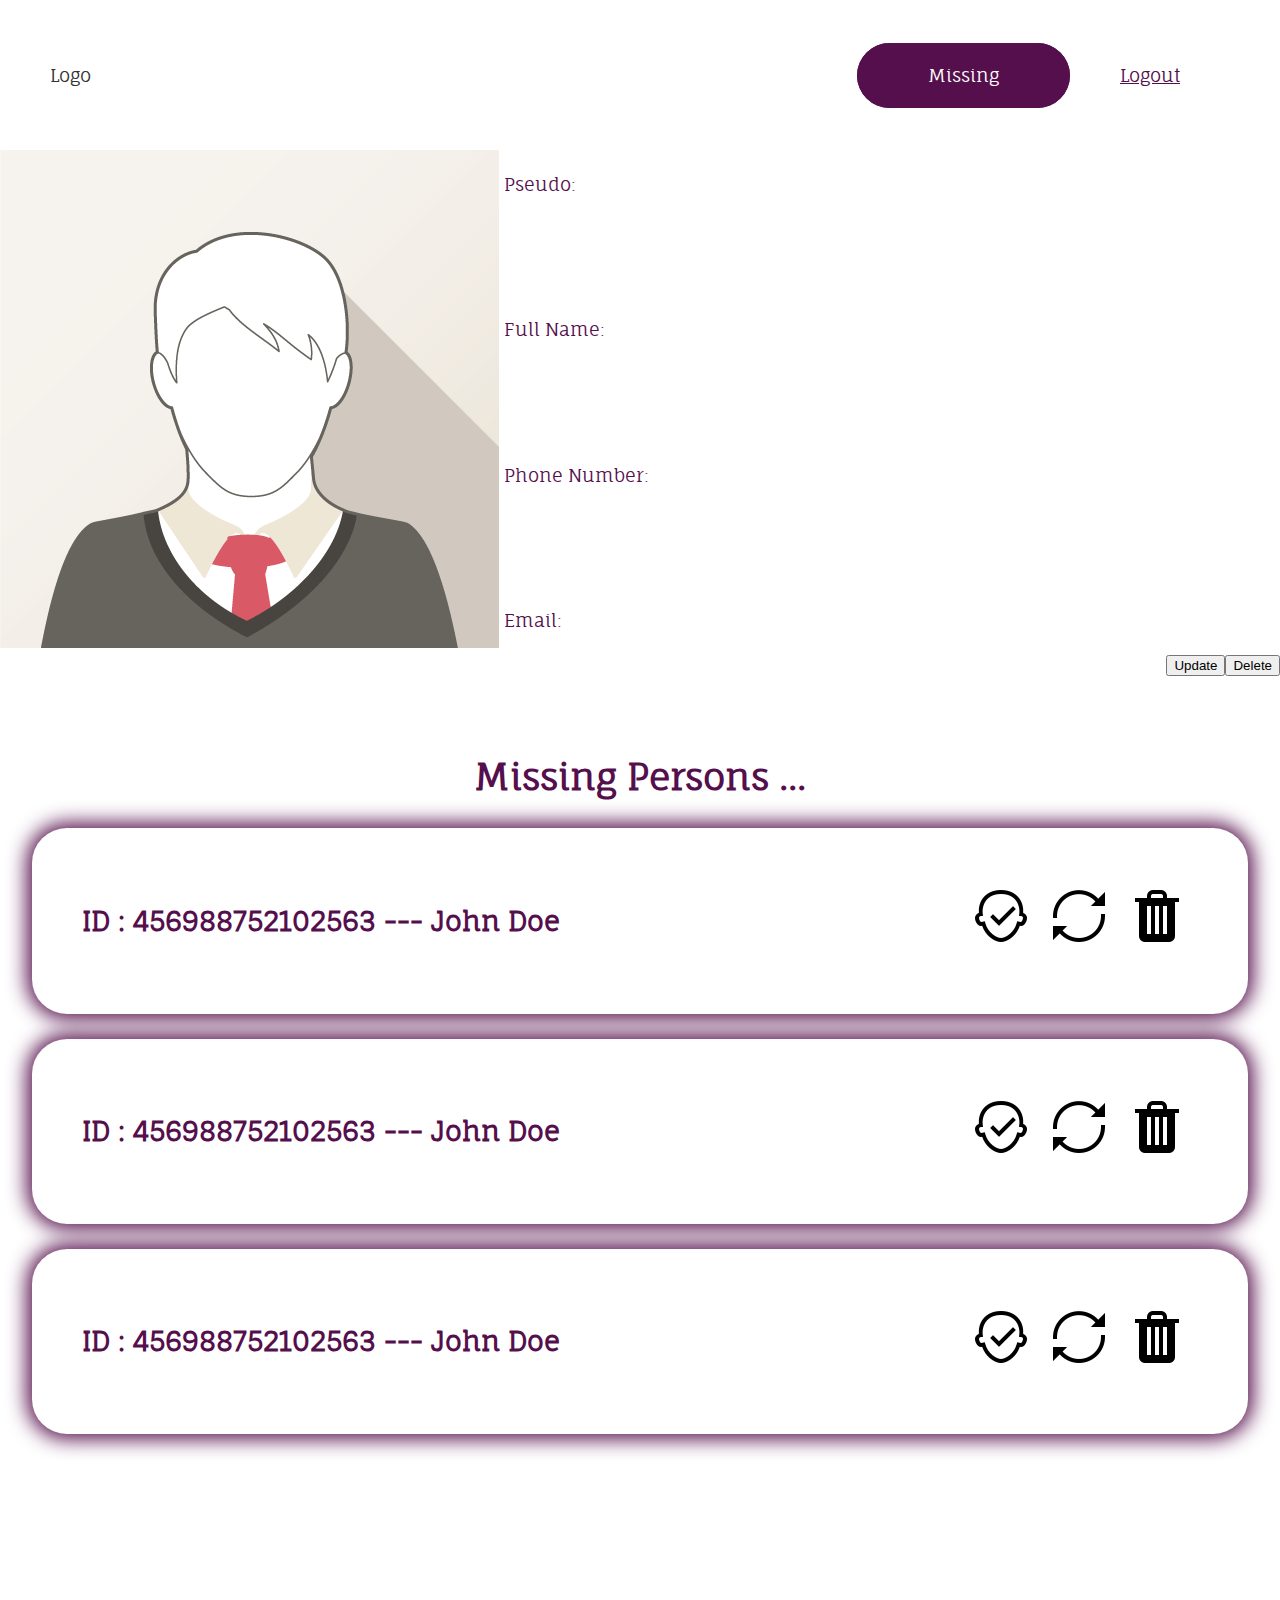
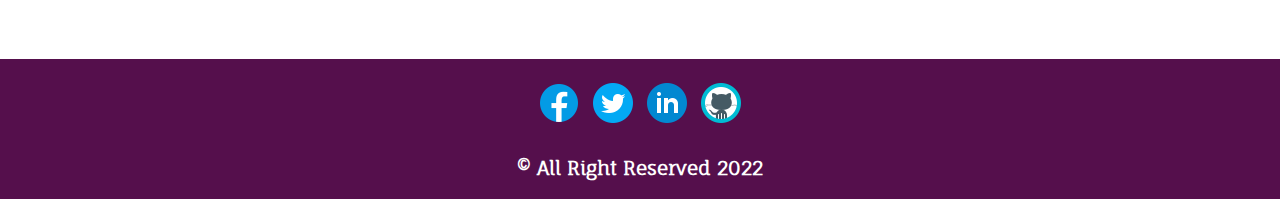
<file: admin.html>
<!DOCTYPE html>
<html lang="en">

<head>
    <meta charset="UTF-8" />
    <meta http-equiv="X-UA-Compatible" content="IE=edge" />
    <meta name="viewport" content="width=device-width, initial-scale=1.0" />
    <link rel="stylesheet" href="./css/style.css" />
    <title>Admin</title>
</head>

<body>
    <header>
        <div class="container">
            <div class="logo">
                <p>Logo</p>
            </div>
            <nav>
                <ul class="profil">
                    <li><a href="#">Logout</a></li>
                    <li><a href="#">Missing</a></li>
                </ul>
            </nav>
        </div>
    </header>
    <main>
        <section>
            <div>
                <div>
                    <img src="./assets/images/card.png" alt="profil">
                </div>
                <div>
                    <p>Pseudo: <span id="pseudo"></span></p>
                    <p>Full Name: <span id="name"></span></p>
                    <p>Phone Number: <span id="phone"></span></p>
                    <p>Email: <span id="mail"></span></p>
                </div>
            </div>
            <div>
                <div><button>Update</button><button>Delete</button></div>
            </div>
            <div id="label">
                <div>
                    <h1>Missing Persons ...</h1>
                </div>
                <article>
                    <div>
                        <h2>ID : 456988752102563 --- John Doe</h2>
                    </div>
                    <div>
                        <form action="post">
                            <button type="submit">
                                <img src="./assets/images/isActive.png" alt="isActive">
                            </button>
                        </form>
                        <form action="post">
                            <button type="submit">
                                <img src="./assets/images/Update.png" alt="Update">
                            </button>
                        </form>
                        <form action="post">
                            <button type="submit">
                                <img src="./assets/images/Delete.png" alt="Delete">
                            </button>
                        </form>
                    </div>
                </article>
                <article>
                    <div>
                        <h2>ID : 456988752102563 --- John Doe</h2>
                    </div>
                    <div>
                        <form action="post">
                            <button type="submit">
                                <img src="./assets/images/isActive.png" alt="isActive">
                            </button>
                        </form>
                        <form action="post">
                            <button type="submit">
                                <img src="./assets/images/Update.png" alt="Update">
                            </button>
                        </form>
                        <form action="post">
                            <button type="submit">
                                <img src="./assets/images/Delete.png" alt="Delete">
                            </button>
                        </form>
                    </div>
                </article>
                <article>
                    <div>
                        <h2>ID : 456988752102563 --- John Doe</h2>
                    </div>
                    <div>
                        <form action="post">
                            <button type="submit">
                                <img src="./assets/images/isActive.png" alt="isActive">
                            </button>
                        </form>
                        <form action="post">
                            <button type="submit">
                                <img src="./assets/images/Update.png" alt="Update">
                            </button>
                        </form>
                        <form action="post">
                            <button type="submit">
                                <img src="./assets/images/Delete.png" alt="Delete">
                            </button>
                        </form>
                    </div>
                </article>
            </div>
        </section>
    </main>
    <footer>
        <div>
            <a href="#"><img src="./assets/images/facebook.png" alt="facebook" /></a>
            <a href="#"><img src="./assets/images/twitter.png" alt="twitter" /></a>
            <a href="#"><img src="./assets/images/linkedin.png" alt="linkedin" /></a>
            <a href="#"><img src="./assets/images/github.png" alt="github" /></a>
        </div>
        <div>
            <p>© All Right Reserved 2022</p>
        </div>
    </footer>
    <script src="./js/script.js"></script>
</body>

</html>
</file>
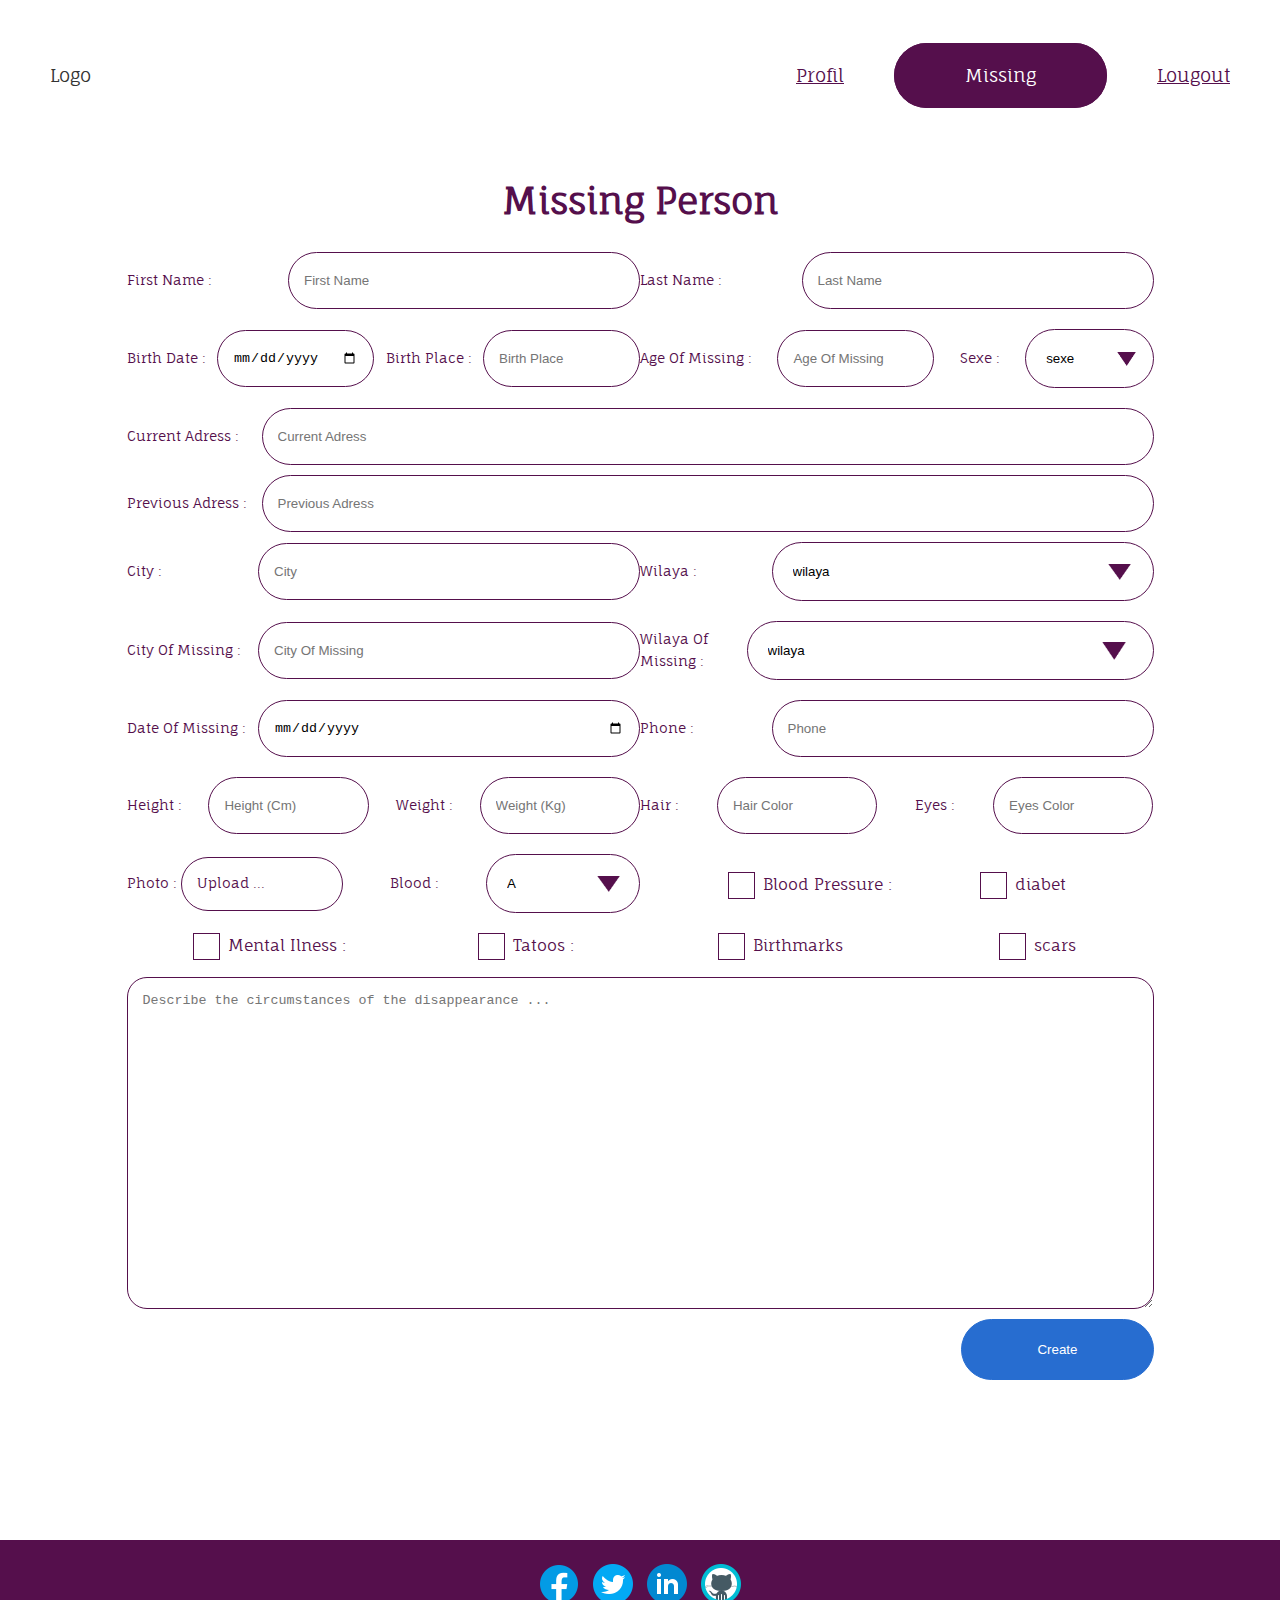
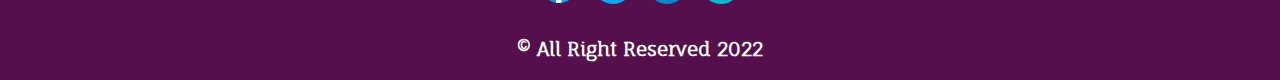
<file: lost_person.html>
<!DOCTYPE html>
<html lang="en">

<head>
    <meta charset="UTF-8" />
    <meta http-equiv="X-UA-Compatible" content="IE=edge" />
    <meta name="viewport" content="width=device-width, initial-scale=1.0" />
    <link rel="stylesheet" href="./css/style.css" />
    <title>Lost Person</title>
</head>

<body>
    <header>
        <div class="container">
            <div class="logo">
                <p>Logo</p>
            </div>
            <nav>
                <ul>
                    <li><a href="#">Profil</a></li>
                    <li><a href="#">Missing</a></li>
                    <li><a href="#">Lougout</a></li>
                </ul>
            </nav>
        </div>
    </header>
    <main>
        <div class="missing_form">
            <div>
                <h1>Missing Person</h1>
            </div>
            <div class="form">
                <form action="" method="post">
                    <div>
                        <div>
                            <label for="firstName">First Name :</label>
                            <input type="text" name="firstName" id="firstName" placeholder="First Name" />
                        </div>
                        <div>
                            <label for="lastName">Last Name :</label>
                            <input type="text" name="lastName" id="lastName" placeholder="Last Name" />
                        </div>
                    </div>
                    <div>
                        <div>
                            <label for="birthDate">Birth Date :</label>
                            <input type="date" name="birthDate" id="birthDate" placeholder="Birth Date" />
                            <label for="birthPlace">Birth Place :</label>
                            <input type="text" name="birthPlace" id="birthPlace" placeholder="Birth Place" />
                        </div>
                        <div>
                            <label for="ageOfMissing">Age Of Missing :</label>
                            <input type="number" name="ageOfMissing" id="ageOfMissing" placeholder="Age Of Missing" />
                            <label for="sexe">Sexe :</label>
                            <select name="sexe" id="sexe">
                                <option value="">sexe</option>
                                <option value="Male">Male</option>
                                <option value="Female">Female</option>
                            </select>
                        </div>
                    </div>
                    <div>
                        <label for="currentAdress">Current Adress :</label>
                        <input type="text" name="currentAdress" id="currentAdress" placeholder="Current Adress" />
                    </div>
                    <div>
                        <label for="previousAdress">Previous Adress :</label>
                        <input type="text" name="previousAdress" id="previousAdress" placeholder="Previous Adress" />
                    </div>
                    <div>
                        <div>
                            <label for="city">City :</label>
                            <input type="text" name="city" id="city" placeholder="City" />
                        </div>
                        <div>
                            <label for="wilaya">Wilaya :</label>
                            <select name="wilaya" id="wilaya">
                                <option value="">wilaya</option>
                                <option value="Alger">Alger</option>
                                <option value="Annaba">Annaba</option>
                                <option value="Oran">Oran</option>
                                <option value="Constantine">Constantine</option>
                                <option value="Tipaza">Tipaza</option>
                                <option value="Boumerdes">Boumerdes</option>
                            </select>
                        </div>
                    </div>
                    <div>
                        <div>
                            <label for="cityOfMissing">City Of Missing :</label>
                            <input type="text" name="cityOfMissing" id="cityOfMissing" placeholder="City Of Missing" />
                        </div>
                        <div>
                            <label for="wilayaOfMissing">Wilaya Of Missing :</label>
                            <select name="wilayaOfMissing" id="wilayaOfMissing">
                                <option value="">wilaya</option>
                                <option value="Alger">Alger</option>
                                <option value="Annaba">Annaba</option>
                                <option value="Oran">Oran</option>
                                <option value="Constantine">Constantine</option>
                                <option value="Tipaza">Tipaza</option>
                                <option value="Boumerdes">Boumerdes</option>
                            </select>
                        </div>
                    </div>
                    <div>
                        <div>
                            <label for="dateOfMissing">Date Of Missing :</label>
                            <input type="date" name="dateOfMissing" id="dateOfMissing" placeholder="Date Of Missing" />
                        </div>
                        <div>
                            <label for="phone">Phone :</label>
                            <input type="tel" name="phone" id="phone" placeholder="Phone" />
                        </div>
                    </div>
                    <div>
                        <div>
                            <label for="height">Height :</label><input type="number" name="height" id="height"
                                placeholder="Height (Cm)" />
                            <label for="weight">Weight :</label><input type="number" name="weight" id="weight"
                                placeholder="Weight (Kg)" />
                        </div>
                        <div>
                            <label for="hair">Hair :</label><input type="text" name="hair" id="hair"
                                placeholder="Hair Color" />
                            <label for="eyes">Eyes :</label><input type="text" name="eyes" id="eyes"
                                placeholder="Eyes Color" />
                        </div>
                    </div>
                    <div>
                        <div>
                            <label for="photo">Photo :<input type="file" name="photo" id="photo" />
                                <span class="file">Upload ...</span></label>
                            <label for="blood">Blood :</label><select name="blood" id="blood">
                                <option value="A">A</option>
                                <option value="B">B</option>
                                <option value="O">O</option>
                                <option value="AB">AB</option>
                            </select>
                        </div>
                        <div>
                            <label for="bloodPressure" class="label">Blood Pressure :<input type="checkbox"
                                    name="bloodPressure" id="bloodPressure" />
                                <span class="checkmark"></span></label>
                            <label for="diabet" class="label">diabet<input type="checkbox" name="diabet" id="diabet" />
                                <span class="checkmark"></span>
                            </label>
                        </div>
                    </div>
                    <div>
                        <div>
                            <label for="mentalIlness" class="label">Mental Ilness :<input type="checkbox"
                                    name="mentalIlness" id="mentalIlness" />
                                <span class="checkmark"></span></label>
                            <label for="tatoos" class="label">Tatoos :<input type="checkbox" name="tatoos"
                                    id="tatoos" />
                                <span class="checkmark"></span></label>
                        </div>
                        <div>
                            <label for="birthMarks" class="label">Birthmarks<input type="checkbox" name="birthMarks"
                                    id="birthMarks" />
                                <span class="checkmark"></span></label>
                            <label for="scars" class="label">scars<input type="checkbox" name="scars" id="scars" />
                                <span class="checkmark"></span></label>
                        </div>
                    </div>
                    <div>
                        <textarea name="descibe" id="descibe" cols="100" rows="25"
                            placeholder="Describe the circumstances of the disappearance ..."></textarea>
                    </div>
                    <div>
                        <button type="submit">Create</button>
                    </div>
                </form>
            </div>
        </div>
    </main>
    <footer>
        <div>
            <a href="#"><img src="./assets/images/facebook.png" alt="facebook" /></a>
            <a href="#"><img src="./assets/images/twitter.png" alt="twitter" /></a>
            <a href="#"><img src="./assets/images/linkedin.png" alt="linkedin" /></a>
            <a href="#"><img src="./assets/images/github.png" alt="github" /></a>
        </div>
        <div>
            <p>© All Right Reserved 2022</p>
        </div>
    </footer>
    <script src="./js/script.js"></script>
</body>

</html>
</file>
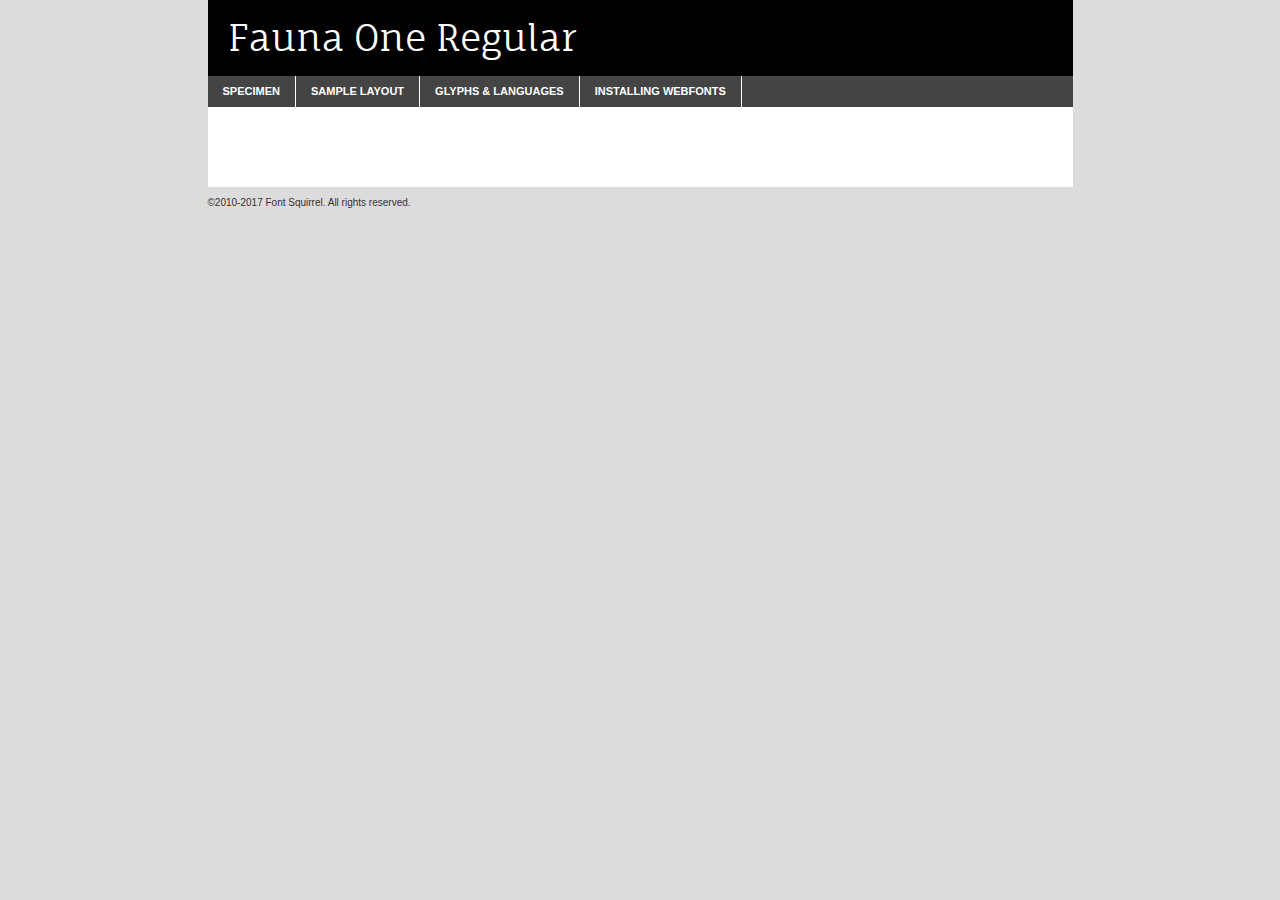
<file: assets/fonts/faunaone-regular-demo.html>
<!DOCTYPE html PUBLIC "-//W3C//DTD XHTML 1.0 Transitional//EN"
	"http://www.w3.org/TR/xhtml1/DTD/xhtml1-transitional.dtd">

<html xmlns="http://www.w3.org/1999/xhtml" xml:lang="en" lang="en">
<head>
	<meta http-equiv="Content-Type" content="text/html; charset=utf-8" />
	<script src="http://ajax.googleapis.com/ajax/libs/jquery/1.7.2/jquery.min.js" type="text/javascript" charset="utf-8"></script>
	<script type="text/javascript">
	(function($){$.fn.easyTabs=function(option){var param=jQuery.extend({fadeSpeed:"fast",defaultContent:1,activeClass:'active'},option);$(this).each(function(){var thisId="#"+this.id;if(param.defaultContent==''){param.defaultContent=1;}
	if(typeof param.defaultContent=="number")
	{var defaultTab=$(thisId+" .tabs li:eq("+(param.defaultContent-1)+") a").attr('href').substr(1);}else{var defaultTab=param.defaultContent;}
	$(thisId+" .tabs li a").each(function(){var tabToHide=$(this).attr('href').substr(1);$("#"+tabToHide).addClass('easytabs-tab-content');});hideAll();changeContent(defaultTab);function hideAll(){$(thisId+" .easytabs-tab-content").hide();}
	function changeContent(tabId){hideAll();$(thisId+" .tabs li").removeClass(param.activeClass);$(thisId+" .tabs li a[href=#"+tabId+"]").closest('li').addClass(param.activeClass);if(param.fadeSpeed!="none")
	{$(thisId+" #"+tabId).fadeIn(param.fadeSpeed);}else{$(thisId+" #"+tabId).show();}}
	$(thisId+" .tabs li").click(function(){var tabId=$(this).find('a').attr('href').substr(1);changeContent(tabId);return false;});});}})(jQuery);
	</script>
	<link rel="stylesheet" href="specimen_files/specimen_stylesheet.css" type="text/css" charset="utf-8" />
	<link rel="stylesheet" href="stylesheet.css" type="text/css" charset="utf-8" />

	<style type="text/css">
					body{
				font-family: 'fauna_oneregular';
							}
		</style>

	<title>Fauna One Regular Specimen</title>
	
	
	<script type="text/javascript" charset="utf-8">
		$(document).ready(function() {
			$('#container').easyTabs({defaultContent:1});
		});
	</script>
</head>

<body>
<div id="container">
	<div id="header">
		Fauna One Regular	</div>
	<ul class="tabs">
		<li><a href="#specimen">Specimen</a></li>
		<li><a href="#layout">Sample Layout</a></li>
				<li><a href="#glyphs">Glyphs &amp; Languages</a></li>
		<li><a href="#installing">Installing Webfonts</a></li>
		
	</ul>
	
	<div id="main_content">

		
			<div id="specimen">
		
				<div class="section">
					<div class="grid12 firstcol">
						<div class="huge">AaBb</div>
					</div>
				</div>
		
				<div class="section">
					<div class="glyph_range">A&#x200B;B&#x200b;C&#x200b;D&#x200b;E&#x200b;F&#x200b;G&#x200b;H&#x200b;I&#x200b;J&#x200b;K&#x200b;L&#x200b;M&#x200b;N&#x200b;O&#x200b;P&#x200b;Q&#x200b;R&#x200b;S&#x200b;T&#x200b;U&#x200b;V&#x200b;W&#x200b;X&#x200b;Y&#x200b;Z&#x200b;a&#x200b;b&#x200b;c&#x200b;d&#x200b;e&#x200b;f&#x200b;g&#x200b;h&#x200b;i&#x200b;j&#x200b;k&#x200b;l&#x200b;m&#x200b;n&#x200b;o&#x200b;p&#x200b;q&#x200b;r&#x200b;s&#x200b;t&#x200b;u&#x200b;v&#x200b;w&#x200b;x&#x200b;y&#x200b;z&#x200b;1&#x200b;2&#x200b;3&#x200b;4&#x200b;5&#x200b;6&#x200b;7&#x200b;8&#x200b;9&#x200b;0&#x200b;&amp;&#x200b;.&#x200b;,&#x200b;?&#x200b;!&#x200b;&#64;&#x200b;(&#x200b;)&#x200b;#&#x200b;$&#x200b;%&#x200b;*&#x200b;+&#x200b;-&#x200b;=&#x200b;:&#x200b;;</div>
				</div>
				<div class="section">
					<div class="grid12 firstcol">
						<table class="sample_table">
							<tr><td>10</td><td class="size10">abcdefghijklmnopqrstuvwxyzABCDEFGHIJKLMNOPQRSTUVWXYZ0123456789abcdefghijklmnopqrstuvwxyzABCDEFGHIJKLMNOPQRSTUVWXYZ0123456789abcdefghijklmnopqrstuvwxyzABCDEFGHIJKLMNOPQRSTUVWXYZ</td></tr>
							<tr><td>11</td><td class="size11">abcdefghijklmnopqrstuvwxyzABCDEFGHIJKLMNOPQRSTUVWXYZ0123456789abcdefghijklmnopqrstuvwxyzABCDEFGHIJKLMNOPQRSTUVWXYZ0123456789abcdefghijklmnopqrstuvwxyzABCDEFGHIJKLMNOPQRSTUVWXYZ</td></tr>
							<tr><td>12</td><td class="size12">abcdefghijklmnopqrstuvwxyzABCDEFGHIJKLMNOPQRSTUVWXYZ0123456789abcdefghijklmnopqrstuvwxyzABCDEFGHIJKLMNOPQRSTUVWXYZ0123456789abcdefghijklmnopqrstuvwxyzABCDEFGHIJKLMNOPQRSTUVWXYZ</td></tr>
							<tr><td>13</td><td class="size13">abcdefghijklmnopqrstuvwxyzABCDEFGHIJKLMNOPQRSTUVWXYZ0123456789abcdefghijklmnopqrstuvwxyzABCDEFGHIJKLMNOPQRSTUVWXYZ0123456789abcdefghijklmnopqrstuvwxyzABCDEFGHIJKLMNOPQRSTUVWXYZ</td></tr>
							<tr><td>14</td><td class="size14">abcdefghijklmnopqrstuvwxyzABCDEFGHIJKLMNOPQRSTUVWXYZ0123456789abcdefghijklmnopqrstuvwxyzABCDEFGHIJKLMNOPQRSTUVWXYZ0123456789abcdefghijklmnopqrstuvwxyzABCDEFGHIJKLMNOPQRSTUVWXYZ</td></tr>
							<tr><td>16</td><td class="size16">abcdefghijklmnopqrstuvwxyzABCDEFGHIJKLMNOPQRSTUVWXYZ0123456789abcdefghijklmnopqrstuvwxyzABCDEFGHIJKLMNOPQRSTUVWXYZ</td></tr>
							<tr><td>18</td><td class="size18">abcdefghijklmnopqrstuvwxyzABCDEFGHIJKLMNOPQRSTUVWXYZ0123456789abcdefghijklmnopqrstuvwxyzABCDEFGHIJKLMNOPQRSTUVWXYZ</td></tr>
							<tr><td>20</td><td class="size20">abcdefghijklmnopqrstuvwxyzABCDEFGHIJKLMNOPQRSTUVWXYZ0123456789abcdefghijklmnopqrstuvwxyzABCDEFGHIJKLMNOPQRSTUVWXYZ</td></tr>
							<tr><td>24</td><td class="size24">abcdefghijklmnopqrstuvwxyzABCDEFGHIJKLMNOPQRSTUVWXYZ0123456789abcdefghijklmnopqrstuvwxyzABCDEFGHIJKLMNOPQRSTUVWXYZ</td></tr>
							<tr><td>30</td><td class="size30">abcdefghijklmnopqrstuvwxyzABCDEFGHIJKLMNOPQRSTUVWXYZ0123456789abcdefghijklmnopqrstuvwxyzABCDEFGHIJKLMNOPQRSTUVWXYZ</td></tr>
							<tr><td>36</td><td class="size36">abcdefghijklmnopqrstuvwxyzABCDEFGHIJKLMNOPQRSTUVWXYZ0123456789abcdefghijklmnopqrstuvwxyzABCDEFGHIJKLMNOPQRSTUVWXYZ</td></tr>
							<tr><td>48</td><td class="size48">abcdefghijklmnopqrstuvwxyzABCDEFGHIJKLMNOPQRSTUVWXYZ0123456789abcdefghijklmnopqrstuvwxyzABCDEFGHIJKLMNOPQRSTUVWXYZ</td></tr>
							<tr><td>60</td><td class="size60">abcdefghijklmnopqrstuvwxyzABCDEFGHIJKLMNOPQRSTUVWXYZ0123456789abcdefghijklmnopqrstuvwxyzABCDEFGHIJKLMNOPQRSTUVWXYZ</td></tr>
							<tr><td>72</td><td class="size72">abcdefghijklmnopqrstuvwxyzABCDEFGHIJKLMNOPQRSTUVWXYZ0123456789abcdefghijklmnopqrstuvwxyzABCDEFGHIJKLMNOPQRSTUVWXYZ</td></tr>
							<tr><td>90</td><td class="size90">abcdefghijklmnopqrstuvwxyzABCDEFGHIJKLMNOPQRSTUVWXYZ0123456789abcdefghijklmnopqrstuvwxyzABCDEFGHIJKLMNOPQRSTUVWXYZ</td></tr>
						</table>
				
					</div>
			
				</div>
		
		
		
								<div class="section" id="bodycomparison">


										<div id="xheight">
				<div class="fontbody">&#x25FC;&#x25FC;&#x25FC;&#x25FC;&#x25FC;&#x25FC;&#x25FC;&#x25FC;&#x25FC;&#x25FC;&#x25FC;&#x25FC;&#x25FC;&#x25FC;&#x25FC;&#x25FC;&#x25FC;&#x25FC;&#x25FC;&#x25FC;&#x25FC;&#x25FC;&#x25FC;&#x25FC;&#x25FC;&#x25FC;&#x25FC;&#x25FC;&#x25FC;&#x25FC;&#x25FC;&#x25FC;&#x25FC;&#x25FC;&#x25FC;&#x25FC;&#x25FC;&#x25FC;&#x25FC;&#x25FC;&#x25FC;&#x25FC;&#x25FC;&#x25FC;&#x25FC;&#x25FC;&#x25FC;&#x25FC;&#x25FC;&#x25FC;&#x25FC;&#x25FC;&#x25FC;&#x25FC;&#x25FC;&#x25FC;&#x25FC;&#x25FC;&#x25FC;&#x25FC;&#x25FC;&#x25FC;&#x25FC;&#x25FC;&#x25FC;&#x25FC;&#x25FC;&#x25FC;&#x25FC;&#x25FC;&#x25FC;&#x25FC;&#x25FC;&#x25FC;&#x25FC;&#x25FC;&#x25FC;&#x25FC;&#x25FC;&#x25FC;&#x25FC;&#x25FC;&#x25FC;&#x25FC;&#x25FC;&#x25FC;&#x25FC;&#x25FC;&#x25FC;&#x25FC;&#x25FC;&#x25FC;&#x25FC;&#x25FC;&#x25FC;&#x25FC;&#x25FC;&#x25FC;&#x25FC;body</div><div class="arialbody">body</div><div class="verdanabody">body</div><div class="georgiabody">body</div></div>
										<div class="fontbody" style="z-index:1">
											body<span>Fauna One Regular</span>
										</div>
										<div class="arialbody" style="z-index:1">
											body<span>Arial</span>
										</div>
										<div class="verdanabody" style="z-index:1">
											body<span>Verdana</span>
										</div>
										<div class="georgiabody" style="z-index:1">
											body<span>Georgia</span>
										</div>



								</div>
		
		
				<div class="section psample psample_row1" id="">
					
					<div class="grid2 firstcol">
						<p class="size10"><span>10.</span>Aenean lacinia bibendum nulla sed consectetur. Fusce dapibus, tellus ac cursus commodo, tortor mauris condimentum nibh, ut fermentum massa justo sit amet risus. Nullam id dolor id nibh ultricies vehicula ut id elit. Cum sociis natoque penatibus et magnis dis parturient montes, nascetur ridiculus mus. Nulla vitae elit libero, a pharetra augue.</p>
			
					</div>
					<div class="grid3">
						<p class="size11"><span>11.</span>Aenean lacinia bibendum nulla sed consectetur. Fusce dapibus, tellus ac cursus commodo, tortor mauris condimentum nibh, ut fermentum massa justo sit amet risus. Nullam id dolor id nibh ultricies vehicula ut id elit. Cum sociis natoque penatibus et magnis dis parturient montes, nascetur ridiculus mus. Nulla vitae elit libero, a pharetra augue.</p>
			
					</div>
					<div class="grid3">
						<p class="size12"><span>12.</span>Aenean lacinia bibendum nulla sed consectetur. Fusce dapibus, tellus ac cursus commodo, tortor mauris condimentum nibh, ut fermentum massa justo sit amet risus. Nullam id dolor id nibh ultricies vehicula ut id elit. Cum sociis natoque penatibus et magnis dis parturient montes, nascetur ridiculus mus. Nulla vitae elit libero, a pharetra augue.</p>
			
					</div>
					<div class="grid4">
						<p class="size13"><span>13.</span>Aenean lacinia bibendum nulla sed consectetur. Fusce dapibus, tellus ac cursus commodo, tortor mauris condimentum nibh, ut fermentum massa justo sit amet risus. Nullam id dolor id nibh ultricies vehicula ut id elit. Cum sociis natoque penatibus et magnis dis parturient montes, nascetur ridiculus mus. Nulla vitae elit libero, a pharetra augue.</p>
			
					</div>
					<div class="white_blend"></div>
					
				</div>
				<div class="section psample psample_row2" id="">
					<div class="grid3 firstcol">
						<p class="size14"><span>14.</span>Aenean lacinia bibendum nulla sed consectetur. Fusce dapibus, tellus ac cursus commodo, tortor mauris condimentum nibh, ut fermentum massa justo sit amet risus. Nullam id dolor id nibh ultricies vehicula ut id elit. Cum sociis natoque penatibus et magnis dis parturient montes, nascetur ridiculus mus. Nulla vitae elit libero, a pharetra augue.</p>
			
					</div>
					<div class="grid4">
						<p class="size16"><span>16.</span>Aenean lacinia bibendum nulla sed consectetur. Fusce dapibus, tellus ac cursus commodo, tortor mauris condimentum nibh, ut fermentum massa justo sit amet risus. Nullam id dolor id nibh ultricies vehicula ut id elit. Cum sociis natoque penatibus et magnis dis parturient montes, nascetur ridiculus mus. Nulla vitae elit libero, a pharetra augue.</p>
			
					</div>
					<div class="grid5">
						<p class="size18"><span>18.</span>Aenean lacinia bibendum nulla sed consectetur. Fusce dapibus, tellus ac cursus commodo, tortor mauris condimentum nibh, ut fermentum massa justo sit amet risus. Nullam id dolor id nibh ultricies vehicula ut id elit. Cum sociis natoque penatibus et magnis dis parturient montes, nascetur ridiculus mus. Nulla vitae elit libero, a pharetra augue.</p>
			
					</div>

					<div class="white_blend"></div>

				</div>
				
				<div class="section psample psample_row3" id="">
					<div class="grid5 firstcol">
						<p class="size20"><span>20.</span>Aenean lacinia bibendum nulla sed consectetur. Fusce dapibus, tellus ac cursus commodo, tortor mauris condimentum nibh, ut fermentum massa justo sit amet risus. Nullam id dolor id nibh ultricies vehicula ut id elit. Cum sociis natoque penatibus et magnis dis parturient montes, nascetur ridiculus mus. Nulla vitae elit libero, a pharetra augue.</p>
					</div>
					<div class="grid7">
						<p class="size24"><span>24.</span>Aenean lacinia bibendum nulla sed consectetur. Fusce dapibus, tellus ac cursus commodo, tortor mauris condimentum nibh, ut fermentum massa justo sit amet risus. Nullam id dolor id nibh ultricies vehicula ut id elit. Cum sociis natoque penatibus et magnis dis parturient montes, nascetur ridiculus mus. Nulla vitae elit libero, a pharetra augue.</p>
					</div>
					
					<div class="white_blend"></div>
					
				</div>
				
				<div class="section psample psample_row4" id="">
					<div class="grid12 firstcol">
						<p class="size30"><span>30.</span>Aenean lacinia bibendum nulla sed consectetur. Fusce dapibus, tellus ac cursus commodo, tortor mauris condimentum nibh, ut fermentum massa justo sit amet risus. Nullam id dolor id nibh ultricies vehicula ut id elit. Cum sociis natoque penatibus et magnis dis parturient montes, nascetur ridiculus mus. Nulla vitae elit libero, a pharetra augue.</p>
					</div>
					<div class="white_blend"></div>
					
				</div>
				
				
				
				<div class="section psample psample_row1 fullreverse">
					<div class="grid2 firstcol">
						<p class="size10"><span>10.</span>Aenean lacinia bibendum nulla sed consectetur. Fusce dapibus, tellus ac cursus commodo, tortor mauris condimentum nibh, ut fermentum massa justo sit amet risus. Nullam id dolor id nibh ultricies vehicula ut id elit. Cum sociis natoque penatibus et magnis dis parturient montes, nascetur ridiculus mus. Nulla vitae elit libero, a pharetra augue.</p>
			
					</div>
					<div class="grid3">
						<p class="size11"><span>11.</span>Aenean lacinia bibendum nulla sed consectetur. Fusce dapibus, tellus ac cursus commodo, tortor mauris condimentum nibh, ut fermentum massa justo sit amet risus. Nullam id dolor id nibh ultricies vehicula ut id elit. Cum sociis natoque penatibus et magnis dis parturient montes, nascetur ridiculus mus. Nulla vitae elit libero, a pharetra augue.</p>
			
					</div>
					<div class="grid3">
						<p class="size12"><span>12.</span>Aenean lacinia bibendum nulla sed consectetur. Fusce dapibus, tellus ac cursus commodo, tortor mauris condimentum nibh, ut fermentum massa justo sit amet risus. Nullam id dolor id nibh ultricies vehicula ut id elit. Cum sociis natoque penatibus et magnis dis parturient montes, nascetur ridiculus mus. Nulla vitae elit libero, a pharetra augue.</p>
			
					</div>
					<div class="grid4">
						<p class="size13"><span>13.</span>Aenean lacinia bibendum nulla sed consectetur. Fusce dapibus, tellus ac cursus commodo, tortor mauris condimentum nibh, ut fermentum massa justo sit amet risus. Nullam id dolor id nibh ultricies vehicula ut id elit. Cum sociis natoque penatibus et magnis dis parturient montes, nascetur ridiculus mus. Nulla vitae elit libero, a pharetra augue.</p>
			
					</div>
					<div class="black_blend"></div>
					
				</div>
				
				<div class="section psample psample_row2 fullreverse">
					<div class="grid3 firstcol">
						<p class="size14"><span>14.</span>Aenean lacinia bibendum nulla sed consectetur. Fusce dapibus, tellus ac cursus commodo, tortor mauris condimentum nibh, ut fermentum massa justo sit amet risus. Nullam id dolor id nibh ultricies vehicula ut id elit. Cum sociis natoque penatibus et magnis dis parturient montes, nascetur ridiculus mus. Nulla vitae elit libero, a pharetra augue.</p>
			
					</div>
					<div class="grid4">
						<p class="size16"><span>16.</span>Aenean lacinia bibendum nulla sed consectetur. Fusce dapibus, tellus ac cursus commodo, tortor mauris condimentum nibh, ut fermentum massa justo sit amet risus. Nullam id dolor id nibh ultricies vehicula ut id elit. Cum sociis natoque penatibus et magnis dis parturient montes, nascetur ridiculus mus. Nulla vitae elit libero, a pharetra augue.</p>
			
					</div>
					<div class="grid5">
						<p class="size18"><span>18.</span>Aenean lacinia bibendum nulla sed consectetur. Fusce dapibus, tellus ac cursus commodo, tortor mauris condimentum nibh, ut fermentum massa justo sit amet risus. Nullam id dolor id nibh ultricies vehicula ut id elit. Cum sociis natoque penatibus et magnis dis parturient montes, nascetur ridiculus mus. Nulla vitae elit libero, a pharetra augue.</p>
			
					</div>
					<div class="black_blend"></div>

				</div>
				
				<div class="section psample fullreverse psample_row3" id="">
					<div class="grid5 firstcol">
						<p class="size20"><span>20.</span>Aenean lacinia bibendum nulla sed consectetur. Fusce dapibus, tellus ac cursus commodo, tortor mauris condimentum nibh, ut fermentum massa justo sit amet risus. Nullam id dolor id nibh ultricies vehicula ut id elit. Cum sociis natoque penatibus et magnis dis parturient montes, nascetur ridiculus mus. Nulla vitae elit libero, a pharetra augue.</p>
					</div>
					<div class="grid7">
						<p class="size24"><span>24.</span>Aenean lacinia bibendum nulla sed consectetur. Fusce dapibus, tellus ac cursus commodo, tortor mauris condimentum nibh, ut fermentum massa justo sit amet risus. Nullam id dolor id nibh ultricies vehicula ut id elit. Cum sociis natoque penatibus et magnis dis parturient montes, nascetur ridiculus mus. Nulla vitae elit libero, a pharetra augue.</p>
					</div>
					
					<div class="black_blend"></div>
					
				</div>
				
				<div class="section psample fullreverse psample_row4" id="" style="border-bottom: 20px #000 solid;">
					<div class="grid12 firstcol">
						<p class="size30"><span>30.</span>Aenean lacinia bibendum nulla sed consectetur. Fusce dapibus, tellus ac cursus commodo, tortor mauris condimentum nibh, ut fermentum massa justo sit amet risus. Nullam id dolor id nibh ultricies vehicula ut id elit. Cum sociis natoque penatibus et magnis dis parturient montes, nascetur ridiculus mus. Nulla vitae elit libero, a pharetra augue.</p>
					</div>
					<div class="black_blend"></div>
					
				</div>
				
				
				
				
			</div>
			
			<div id="layout">
				
				<div class="section">
					
					<div class="grid12 firstcol">
						<h1>Lorem Ipsum Dolor</h1>
						<h2>Etiam porta sem malesuada magna mollis euismod</h2>
						
						<p class="byline">By <a href="#link">Aenean Lacinia</a></p>
					</div>
				</div>
				<div class="section">
					<div class="grid8 firstcol">
						<p class="large">Donec sed odio dui. Morbi leo risus, porta ac consectetur ac, vestibulum at eros. Fusce dapibus, tellus ac cursus commodo, tortor mauris condimentum nibh, ut fermentum massa justo sit amet risus. </p>

						
						<h3>Pellentesque ornare sem</h3>

						<p>Maecenas sed diam eget risus varius blandit sit amet non magna. Maecenas faucibus mollis interdum. Donec ullamcorper nulla non metus auctor fringilla. Nullam id dolor id nibh ultricies vehicula ut id elit. Nullam id dolor id nibh ultricies vehicula ut id elit. </p>

						<p>Aenean eu leo quam. Pellentesque ornare sem lacinia quam venenatis vestibulum. Lorem ipsum dolor sit amet, consectetur adipiscing elit. Cum sociis natoque penatibus et magnis dis parturient montes, nascetur ridiculus mus. </p>

						<p>Nulla vitae elit libero, a pharetra augue. Praesent commodo cursus magna, vel scelerisque nisl consectetur et. Aenean lacinia bibendum nulla sed consectetur. </p>

						<p>Nullam quis risus eget urna mollis ornare vel eu leo. Nullam quis risus eget urna mollis ornare vel eu leo. Maecenas sed diam eget risus varius blandit sit amet non magna. Donec ullamcorper nulla non metus auctor fringilla. </p>

						<h3>Cras mattis consectetur</h3>

						<p>Aenean eu leo quam. Pellentesque ornare sem lacinia quam venenatis vestibulum. Aenean lacinia bibendum nulla sed consectetur. Integer posuere erat a ante venenatis dapibus posuere velit aliquet. Cras mattis consectetur purus sit amet fermentum. </p>

						<p>Nullam id dolor id nibh ultricies vehicula ut id elit. Nullam quis risus eget urna mollis ornare vel eu leo. Cras mattis consectetur purus sit amet fermentum.</p>
					</div>
					
					<div class="grid4 sidebar">
						
						<div class="box reverse">
							<p class="last">Nullam quis risus eget urna mollis ornare vel eu leo. Donec ullamcorper nulla non metus auctor fringilla. Cras mattis consectetur purus sit amet fermentum. Sed posuere consectetur est at lobortis. Lorem ipsum dolor sit amet, consectetur adipiscing elit. </p>
						</div>
						
						<p class="caption">Maecenas sed diam eget risus varius.</p>

						<p>Vestibulum id ligula porta felis euismod semper. Integer posuere erat a ante venenatis dapibus posuere velit aliquet. Vestibulum id ligula porta felis euismod semper. Sed posuere consectetur est at lobortis. Maecenas sed diam eget risus varius blandit sit amet non magna. Fusce dapibus, tellus ac cursus commodo, tortor mauris condimentum nibh, ut fermentum massa justo sit amet risus. </p>

					

						<p>Duis mollis, est non commodo luctus, nisi erat porttitor ligula, eget lacinia odio sem nec elit. Aenean lacinia bibendum nulla sed consectetur. Vivamus sagittis lacus vel augue laoreet rutrum faucibus dolor auctor. Aenean lacinia bibendum nulla sed consectetur. Nullam quis risus eget urna mollis ornare vel eu leo. </p>

						<p>Praesent commodo cursus magna, vel scelerisque nisl consectetur et. Donec ullamcorper nulla non metus auctor fringilla. Maecenas faucibus mollis interdum. Fusce dapibus, tellus ac cursus commodo, tortor mauris condimentum nibh, ut fermentum massa justo sit amet risus. </p>

					</div>
				</div>
				
			</div>


			



		<div id="glyphs">
			<div class="section">
				<div class="grid12 firstcol">
			
				<h1>Language Support</h1>
				<p>The subset of Fauna One Regular in this kit supports the following languages:<br />
			
					Albanian, Basque, Breton, Chamorro, Danish, Dutch, English, Faroese, Finnish, French, Frisian, Galician, German, Icelandic, Italian, Malagasy, Norwegian, Portuguese, Spanish, Alsatian, Aragonese, Arapaho, Arrernte, Asturian, Aymara, Bislama, Cebuano, Corsican, Fijian, French_creole, Genoese, Gilbertese, Greenlandic, Haitian_creole, Hiligaynon, Hmong, Hopi, Ibanag, Iloko_ilokano, Indonesian, Interglossa_glosa, Interlingua, Irish_gaelic, Jerriais, Lojban, Lombard, Luxembourgeois, Manx, Mohawk, Norfolk_pitcairnese, Occitan, Oromo, Pangasinan, Papiamento, Piedmontese, Potawatomi, Rhaeto-romance, Romansh, Rotokas, Sami_lule, Samoan, Sardinian, Scots_gaelic, Seychelles_creole, Shona, Sicilian, Somali, Southern_ndebele, Swahili, Swati_swazi, Tagalog_filipino_pilipino, Tetum, Tok_pisin, Uyghur_latinized, Volapuk, Walloon, Warlpiri, Xhosa, Yapese, Zulu, Latinbasic, Ubasic, Demo				</p>
				<h1>Glyph Chart</h1>
				<p>The subset of Fauna One Regular in this kit includes all the glyphs listed below. Unicode entities are included above each glyph to help you insert individual characters into your layout.</p>
				<div id="glyph_chart">
			
																				 <div><p>&amp;#13;</p>&#13;</div>
																				 <div><p>&amp;#32;</p>&#32;</div>
																				 <div><p>&amp;#33;</p>&#33;</div>
																				 <div><p>&amp;#34;</p>&#34;</div>
																				 <div><p>&amp;#35;</p>&#35;</div>
																				 <div><p>&amp;#36;</p>&#36;</div>
																				 <div><p>&amp;#37;</p>&#37;</div>
																				 <div><p>&amp;#38;</p>&#38;</div>
																				 <div><p>&amp;#39;</p>&#39;</div>
																				 <div><p>&amp;#40;</p>&#40;</div>
																				 <div><p>&amp;#41;</p>&#41;</div>
																				 <div><p>&amp;#42;</p>&#42;</div>
																				 <div><p>&amp;#43;</p>&#43;</div>
																				 <div><p>&amp;#44;</p>&#44;</div>
																				 <div><p>&amp;#45;</p>&#45;</div>
																				 <div><p>&amp;#46;</p>&#46;</div>
																				 <div><p>&amp;#47;</p>&#47;</div>
																				 <div><p>&amp;#48;</p>&#48;</div>
																				 <div><p>&amp;#49;</p>&#49;</div>
																				 <div><p>&amp;#50;</p>&#50;</div>
																				 <div><p>&amp;#51;</p>&#51;</div>
																				 <div><p>&amp;#52;</p>&#52;</div>
																				 <div><p>&amp;#53;</p>&#53;</div>
																				 <div><p>&amp;#54;</p>&#54;</div>
																				 <div><p>&amp;#55;</p>&#55;</div>
																				 <div><p>&amp;#56;</p>&#56;</div>
																				 <div><p>&amp;#57;</p>&#57;</div>
																				 <div><p>&amp;#58;</p>&#58;</div>
																				 <div><p>&amp;#59;</p>&#59;</div>
																				 <div><p>&amp;#60;</p>&#60;</div>
																				 <div><p>&amp;#61;</p>&#61;</div>
																				 <div><p>&amp;#62;</p>&#62;</div>
																				 <div><p>&amp;#63;</p>&#63;</div>
																				 <div><p>&amp;#64;</p>&#64;</div>
																				 <div><p>&amp;#65;</p>&#65;</div>
																				 <div><p>&amp;#66;</p>&#66;</div>
																				 <div><p>&amp;#67;</p>&#67;</div>
																				 <div><p>&amp;#68;</p>&#68;</div>
																				 <div><p>&amp;#69;</p>&#69;</div>
																				 <div><p>&amp;#70;</p>&#70;</div>
																				 <div><p>&amp;#71;</p>&#71;</div>
																				 <div><p>&amp;#72;</p>&#72;</div>
																				 <div><p>&amp;#73;</p>&#73;</div>
																				 <div><p>&amp;#74;</p>&#74;</div>
																				 <div><p>&amp;#75;</p>&#75;</div>
																				 <div><p>&amp;#76;</p>&#76;</div>
																				 <div><p>&amp;#77;</p>&#77;</div>
																				 <div><p>&amp;#78;</p>&#78;</div>
																				 <div><p>&amp;#79;</p>&#79;</div>
																				 <div><p>&amp;#80;</p>&#80;</div>
																				 <div><p>&amp;#81;</p>&#81;</div>
																				 <div><p>&amp;#82;</p>&#82;</div>
																				 <div><p>&amp;#83;</p>&#83;</div>
																				 <div><p>&amp;#84;</p>&#84;</div>
																				 <div><p>&amp;#85;</p>&#85;</div>
																				 <div><p>&amp;#86;</p>&#86;</div>
																				 <div><p>&amp;#87;</p>&#87;</div>
																				 <div><p>&amp;#88;</p>&#88;</div>
																				 <div><p>&amp;#89;</p>&#89;</div>
																				 <div><p>&amp;#90;</p>&#90;</div>
																				 <div><p>&amp;#91;</p>&#91;</div>
																				 <div><p>&amp;#92;</p>&#92;</div>
																				 <div><p>&amp;#93;</p>&#93;</div>
																				 <div><p>&amp;#94;</p>&#94;</div>
																				 <div><p>&amp;#95;</p>&#95;</div>
																				 <div><p>&amp;#96;</p>&#96;</div>
																				 <div><p>&amp;#97;</p>&#97;</div>
																				 <div><p>&amp;#98;</p>&#98;</div>
																				 <div><p>&amp;#99;</p>&#99;</div>
																				 <div><p>&amp;#100;</p>&#100;</div>
																				 <div><p>&amp;#101;</p>&#101;</div>
																				 <div><p>&amp;#102;</p>&#102;</div>
																				 <div><p>&amp;#103;</p>&#103;</div>
																				 <div><p>&amp;#104;</p>&#104;</div>
																				 <div><p>&amp;#105;</p>&#105;</div>
																				 <div><p>&amp;#106;</p>&#106;</div>
																				 <div><p>&amp;#107;</p>&#107;</div>
																				 <div><p>&amp;#108;</p>&#108;</div>
																				 <div><p>&amp;#109;</p>&#109;</div>
																				 <div><p>&amp;#110;</p>&#110;</div>
																				 <div><p>&amp;#111;</p>&#111;</div>
																				 <div><p>&amp;#112;</p>&#112;</div>
																				 <div><p>&amp;#113;</p>&#113;</div>
																				 <div><p>&amp;#114;</p>&#114;</div>
																				 <div><p>&amp;#115;</p>&#115;</div>
																				 <div><p>&amp;#116;</p>&#116;</div>
																				 <div><p>&amp;#117;</p>&#117;</div>
																				 <div><p>&amp;#118;</p>&#118;</div>
																				 <div><p>&amp;#119;</p>&#119;</div>
																				 <div><p>&amp;#120;</p>&#120;</div>
																				 <div><p>&amp;#121;</p>&#121;</div>
																				 <div><p>&amp;#122;</p>&#122;</div>
																				 <div><p>&amp;#123;</p>&#123;</div>
																				 <div><p>&amp;#124;</p>&#124;</div>
																				 <div><p>&amp;#125;</p>&#125;</div>
																				 <div><p>&amp;#126;</p>&#126;</div>
																				 <div><p>&amp;#160;</p>&#160;</div>
																				 <div><p>&amp;#161;</p>&#161;</div>
																				 <div><p>&amp;#162;</p>&#162;</div>
																				 <div><p>&amp;#163;</p>&#163;</div>
																				 <div><p>&amp;#164;</p>&#164;</div>
																				 <div><p>&amp;#165;</p>&#165;</div>
																				 <div><p>&amp;#166;</p>&#166;</div>
																				 <div><p>&amp;#167;</p>&#167;</div>
																				 <div><p>&amp;#168;</p>&#168;</div>
																				 <div><p>&amp;#169;</p>&#169;</div>
																				 <div><p>&amp;#170;</p>&#170;</div>
																				 <div><p>&amp;#171;</p>&#171;</div>
																				 <div><p>&amp;#172;</p>&#172;</div>
																				 <div><p>&amp;#173;</p>&#173;</div>
																				 <div><p>&amp;#174;</p>&#174;</div>
																				 <div><p>&amp;#175;</p>&#175;</div>
																				 <div><p>&amp;#176;</p>&#176;</div>
																				 <div><p>&amp;#177;</p>&#177;</div>
																				 <div><p>&amp;#178;</p>&#178;</div>
																				 <div><p>&amp;#179;</p>&#179;</div>
																				 <div><p>&amp;#180;</p>&#180;</div>
																				 <div><p>&amp;#181;</p>&#181;</div>
																				 <div><p>&amp;#182;</p>&#182;</div>
																				 <div><p>&amp;#183;</p>&#183;</div>
																				 <div><p>&amp;#184;</p>&#184;</div>
																				 <div><p>&amp;#185;</p>&#185;</div>
																				 <div><p>&amp;#186;</p>&#186;</div>
																				 <div><p>&amp;#187;</p>&#187;</div>
																				 <div><p>&amp;#188;</p>&#188;</div>
																				 <div><p>&amp;#189;</p>&#189;</div>
																				 <div><p>&amp;#190;</p>&#190;</div>
																				 <div><p>&amp;#191;</p>&#191;</div>
																				 <div><p>&amp;#192;</p>&#192;</div>
																				 <div><p>&amp;#193;</p>&#193;</div>
																				 <div><p>&amp;#194;</p>&#194;</div>
																				 <div><p>&amp;#195;</p>&#195;</div>
																				 <div><p>&amp;#196;</p>&#196;</div>
																				 <div><p>&amp;#197;</p>&#197;</div>
																				 <div><p>&amp;#198;</p>&#198;</div>
																				 <div><p>&amp;#199;</p>&#199;</div>
																				 <div><p>&amp;#200;</p>&#200;</div>
																				 <div><p>&amp;#201;</p>&#201;</div>
																				 <div><p>&amp;#202;</p>&#202;</div>
																				 <div><p>&amp;#203;</p>&#203;</div>
																				 <div><p>&amp;#204;</p>&#204;</div>
																				 <div><p>&amp;#205;</p>&#205;</div>
																				 <div><p>&amp;#206;</p>&#206;</div>
																				 <div><p>&amp;#207;</p>&#207;</div>
																				 <div><p>&amp;#208;</p>&#208;</div>
																				 <div><p>&amp;#209;</p>&#209;</div>
																				 <div><p>&amp;#210;</p>&#210;</div>
																				 <div><p>&amp;#211;</p>&#211;</div>
																				 <div><p>&amp;#212;</p>&#212;</div>
																				 <div><p>&amp;#213;</p>&#213;</div>
																				 <div><p>&amp;#214;</p>&#214;</div>
																				 <div><p>&amp;#215;</p>&#215;</div>
																				 <div><p>&amp;#216;</p>&#216;</div>
																				 <div><p>&amp;#217;</p>&#217;</div>
																				 <div><p>&amp;#218;</p>&#218;</div>
																				 <div><p>&amp;#219;</p>&#219;</div>
																				 <div><p>&amp;#220;</p>&#220;</div>
																				 <div><p>&amp;#221;</p>&#221;</div>
																				 <div><p>&amp;#222;</p>&#222;</div>
																				 <div><p>&amp;#223;</p>&#223;</div>
																				 <div><p>&amp;#224;</p>&#224;</div>
																				 <div><p>&amp;#225;</p>&#225;</div>
																				 <div><p>&amp;#226;</p>&#226;</div>
																				 <div><p>&amp;#227;</p>&#227;</div>
																				 <div><p>&amp;#228;</p>&#228;</div>
																				 <div><p>&amp;#229;</p>&#229;</div>
																				 <div><p>&amp;#230;</p>&#230;</div>
																				 <div><p>&amp;#231;</p>&#231;</div>
																				 <div><p>&amp;#232;</p>&#232;</div>
																				 <div><p>&amp;#233;</p>&#233;</div>
																				 <div><p>&amp;#234;</p>&#234;</div>
																				 <div><p>&amp;#235;</p>&#235;</div>
																				 <div><p>&amp;#236;</p>&#236;</div>
																				 <div><p>&amp;#237;</p>&#237;</div>
																				 <div><p>&amp;#238;</p>&#238;</div>
																				 <div><p>&amp;#239;</p>&#239;</div>
																				 <div><p>&amp;#240;</p>&#240;</div>
																				 <div><p>&amp;#241;</p>&#241;</div>
																				 <div><p>&amp;#242;</p>&#242;</div>
																				 <div><p>&amp;#243;</p>&#243;</div>
																				 <div><p>&amp;#244;</p>&#244;</div>
																				 <div><p>&amp;#245;</p>&#245;</div>
																				 <div><p>&amp;#246;</p>&#246;</div>
																				 <div><p>&amp;#247;</p>&#247;</div>
																				 <div><p>&amp;#248;</p>&#248;</div>
																				 <div><p>&amp;#249;</p>&#249;</div>
																				 <div><p>&amp;#250;</p>&#250;</div>
																				 <div><p>&amp;#251;</p>&#251;</div>
																				 <div><p>&amp;#252;</p>&#252;</div>
																				 <div><p>&amp;#253;</p>&#253;</div>
																				 <div><p>&amp;#254;</p>&#254;</div>
																				 <div><p>&amp;#255;</p>&#255;</div>
																				 <div><p>&amp;#338;</p>&#338;</div>
																				 <div><p>&amp;#339;</p>&#339;</div>
																				 <div><p>&amp;#376;</p>&#376;</div>
																				 <div><p>&amp;#710;</p>&#710;</div>
																				 <div><p>&amp;#732;</p>&#732;</div>
																				 <div><p>&amp;#8192;</p>&#8192;</div>
																				 <div><p>&amp;#8193;</p>&#8193;</div>
																				 <div><p>&amp;#8194;</p>&#8194;</div>
																				 <div><p>&amp;#8195;</p>&#8195;</div>
																				 <div><p>&amp;#8196;</p>&#8196;</div>
																				 <div><p>&amp;#8197;</p>&#8197;</div>
																				 <div><p>&amp;#8198;</p>&#8198;</div>
																				 <div><p>&amp;#8199;</p>&#8199;</div>
																				 <div><p>&amp;#8200;</p>&#8200;</div>
																				 <div><p>&amp;#8201;</p>&#8201;</div>
																				 <div><p>&amp;#8202;</p>&#8202;</div>
																				 <div><p>&amp;#8208;</p>&#8208;</div>
																				 <div><p>&amp;#8209;</p>&#8209;</div>
																				 <div><p>&amp;#8210;</p>&#8210;</div>
																				 <div><p>&amp;#8211;</p>&#8211;</div>
																				 <div><p>&amp;#8212;</p>&#8212;</div>
																				 <div><p>&amp;#8216;</p>&#8216;</div>
																				 <div><p>&amp;#8217;</p>&#8217;</div>
																				 <div><p>&amp;#8218;</p>&#8218;</div>
																				 <div><p>&amp;#8220;</p>&#8220;</div>
																				 <div><p>&amp;#8221;</p>&#8221;</div>
																				 <div><p>&amp;#8222;</p>&#8222;</div>
																				 <div><p>&amp;#8226;</p>&#8226;</div>
																				 <div><p>&amp;#8230;</p>&#8230;</div>
																				 <div><p>&amp;#8239;</p>&#8239;</div>
																				 <div><p>&amp;#8249;</p>&#8249;</div>
																				 <div><p>&amp;#8250;</p>&#8250;</div>
																				 <div><p>&amp;#8287;</p>&#8287;</div>
																				 <div><p>&amp;#8364;</p>&#8364;</div>
																				 <div><p>&amp;#8482;</p>&#8482;</div>
																				 <div><p>&amp;#9724;</p>&#9724;</div>
																				 <div><p>&amp;#64257;</p>&#64257;</div>
																				 <div><p>&amp;#64258;</p>&#64258;</div>
																																						</div>	
				</div>
		
		
			</div>
		</div>
		
		
		<div id="specs">
			
		</div>
	
		<div id="installing">
			<div class="section">
				<div class="grid7 firstcol">
					<h1>Installing Webfonts</h1>
					
					<p>Webfonts are supported by all major browser platforms but not all in the same way. There are currently four different font formats that must be included in order to target all browsers. This includes TTF, WOFF, EOT and SVG.</p>
					
					<h2>1. Upload your webfonts</h2>
					<p>You must upload your webfont kit to your website. They should be in or near the same directory as your CSS files.</p>
					
					<h2>2. Include the webfont stylesheet</h2>
					<p>A special CSS @font-face declaration helps the various browsers select the appropriate font it needs without causing you a bunch of headaches. Learn more about this syntax by reading the <a href="https://www.fontspring.com/blog/further-hardening-of-the-bulletproof-syntax">Fontspring blog post</a> about it. The code for it is as follows:</p>


<code>
@font-face{ 
	font-family: 'MyWebFont';
	src: url('WebFont.eot');
	src: url('WebFont.eot?#iefix') format('embedded-opentype'),
	     url('WebFont.woff') format('woff'),
	     url('WebFont.ttf') format('truetype'),
	     url('WebFont.svg#webfont') format('svg');
}
</code>

	<p>We've already gone ahead and generated the code for you. All you have to do is link to the stylesheet in your HTML, like this:</p>
	<code>&lt;link rel=&quot;stylesheet&quot; href=&quot;stylesheet.css&quot; type=&quot;text/css&quot; charset=&quot;utf-8&quot; /&gt;</code>

					<h2>3. Modify your own stylesheet</h2>
					<p>To take advantage of your new fonts, you must tell your stylesheet to use them. Look at the original @font-face declaration above and find the property called "font-family." The name linked there will be what you use to reference the font. Prepend that webfont name to the font stack in the "font-family" property, inside the selector you want to change. For example:</p>
<code>p { font-family: 'WebFont', Arial, sans-serif; }</code>

<h2>4. Test</h2>
<p>Getting webfonts to work cross-browser <em>can</em> be tricky. Use the information in the sidebar to help you if you find that fonts aren't loading in a particular browser.</p>
				</div>
				
				<div class="grid5 sidebar">
					<div class="box">
						<h2>Troubleshooting<br />Font-Face Problems</h2>
						<p>Having trouble getting your webfonts to load in your new website? Here are some tips to sort out what might be the problem.</p>

						<h3>Fonts not showing in any browser</h3>

						<p>This sounds like you need to work on the plumbing. You either did not upload the fonts to the correct directory, or you did not link the fonts properly in the CSS. If you've confirmed that all this is correct and you still have a problem, take a look at your .htaccess file and see if requests are getting intercepted.</p>

						<h3>Fonts not loading in iPhone or iPad</h3>

						<p>The most common problem here is that you are serving the fonts from an IIS server. IIS refuses to serve files that have unknown MIME types. If that is the case, you must set the MIME type for SVG to "image/svg+xml" in the server settings. Follow these instructions from Microsoft if you need help.</p>

						<h3>Fonts not loading in Firefox</h3>

						<p>The primary reason for this failure? You are still using a version Firefox older than 3.5. So upgrade already! If that isn't it, then you are very likely serving fonts from a different domain. Firefox requires that all font assets be served from the same domain. Lastly it is possible that you need to add WOFF to your list of MIME types (if you are serving via IIS.)</p>

						<h3>Fonts not loading in IE</h3>

						<p>Are you looking at Internet Explorer on an actual Windows machine or are you cheating by using a service like Adobe BrowserLab? Many of these screenshot services do not render @font-face for IE. Best to test it on a real machine.</p>

						<h3>Fonts not loading in IE9</h3>

						<p>IE9, like Firefox, requires that fonts be served from the same domain as the website. Make sure that is the case.</p>
					</div>
				</div>
			</div>
			
		</div>
	
	</div>
	<div id="footer">
		<p>&copy;2010-2017 Font Squirrel. All rights reserved.</p>
	</div>
</div>
</body>
</html>
</file>
<file: css/style.css>
@font-face {
  font-family: "fauna_oneregular";
  src: url("../assets/fonts/faunaone-regular-webfont.eot");
  src: url("../assets/fonts/faunaone-regular-webfont.eot?#iefix") format("embedded-opentype"), url("../assets/fonts/faunaone-regular-webfont.woff2") format("woff2"), url("../assets/fonts/faunaone-regular-webfont.woff") format("woff"), url("../assets/fonts/faunaone-regular-webfont.ttf") format("truetype"), url("../assets/fonts/faunaone-regular-webfont.svg#fauna_oneregular") format("svg");
  font-weight: normal;
  font-style: normal;
}
@-webkit-keyframes scale-up-center {
  0% {
    -webkit-transform: scale(0.5);
    transform: scale(0.5);
  }
  100% {
    -webkit-transform: scale(1);
    transform: scale(1);
  }
}
@keyframes scale-up-center {
  0% {
    -webkit-transform: scale(0.5);
    transform: scale(0.5);
  }
  100% {
    -webkit-transform: scale(1);
    transform: scale(1);
  }
}
body {
  font-family: "fauna_oneregular", sans-serif;
  font-size: 18px;
  line-height: 1.5;
  color: #333;
  background-color: #fff;
  max-width: 1440px;
  margin: 0 auto;
  box-sizing: border-box;
  display: flex;
  flex-direction: column;
  align-items: center;
  justify-content: center;
}

header {
  height: 150px;
  width: 100%;
}
header div.container {
  display: flex;
  flex-direction: row;
  align-content: center;
  justify-content: space-between;
  align-items: stretch;
  height: 150px;
  padding: 0px 50px;
}
header div.container div.logo {
  display: flex;
  flex-direction: row;
  align-items: center;
  justify-content: center;
}
header div.container div.logo a {
  text-decoration: none;
}
header div.container div.logo a p {
  font-size: 3.5rem;
  font-weight: bold;
  color: #550f4c;
  margin-right: 10px;
}
header div.container nav {
  display: flex;
  flex-direction: row;
  align-items: center;
  justify-content: center;
}
header div.container nav ul {
  display: flex;
  flex-direction: row;
  align-items: center;
  justify-content: center;
  list-style: none;
  margin: 0;
  padding: 0;
}
header div.container nav ul li:not(:last-child) {
  margin-right: 50px;
}
header div.container nav ul li:nth-child(1) a {
  color: #550f4c;
}
header div.container nav ul li:nth-child(2) a {
  color: #fff;
  text-decoration: none;
  background-color: #550f4c;
  padding: 20px 70px;
  border-radius: 50px;
  border: #550f4c 1px solid;
}
header div.container nav ul li:nth-child(2) a:hover {
  background-color: #fff;
  color: #550f4c;
  border: #550f4c 1px solid;
}
header div.container nav ul li:nth-child(3) a {
  color: #550f4c;
}

main {
  width: 100%;
}
main div.dash {
  height: 600px;
  background-color: #550f4c;
  border-radius: 0 50px 0 50px;
  display: flex;
  flex-direction: column;
  align-items: center;
  justify-content: center;
  padding: 50px;
}
main div.dash div:nth-child(1) {
  display: flex;
  flex-direction: row;
  align-items: center;
  justify-content: flex-start;
  width: 100%;
}
main div.dash div:nth-child(1) h1 {
  font-size: 7rem;
  width: 100%;
  font-weight: bold;
  color: #fff;
  margin: 0;
}
main div.dash div:nth-child(2) form input {
  padding: 15px;
  height: 25px;
}
main div.dash div:nth-child(2) form input:nth-child(1) {
  border-radius: 50px 0px 0px 50px;
}
main div.dash div:nth-child(2) form select {
  border-radius: 0px 50px 50px 0px;
  width: 203px;
  border: none;
  height: 59px;
  -webkit-appearance: none;
  -moz-appearance: none;
  appearance: none;
  background: url("../assets/images/select.png") 96%/15% no-repeat #fff;
  padding: 0px 0px 0px 20px;
}
main div.dash div:nth-child(2) form button {
  color: #fff;
  text-decoration: none;
  background-color: #276dd0;
  padding: 22px 75px;
  border-radius: 50px;
  border: #550f4c 1px solid;
}
main div.dash div:nth-child(2) form button:hover {
  background-color: #fff;
  color: #550f4c;
  border: #550f4c 1px solid;
}
main div.main h2 {
  font-size: 3rem;
  text-align: center;
  font-weight: bold;
  color: #550f4c;
  margin: 50px 0;
}
main div.missing_form {
  display: flex;
  flex-direction: column;
  align-items: center;
  justify-content: center;
}
main div.missing_form div h1 {
  color: #550f4c;
}
main div.missing_form div.form {
  display: flex;
  flex-direction: row;
  align-items: center;
  justify-content: center;
}
main div.missing_form div.form form {
  color: #550f4c;
  display: flex;
  flex-direction: column;
  align-items: center;
  justify-content: center;
}
main div.missing_form div.form form div {
  display: flex;
  flex-direction: row;
  align-items: center;
  justify-content: space-between;
  margin-bottom: 10px;
  width: 100%;
}
main div.missing_form div.form form div:nth-child(1) div label {
  width: 25%;
}
main div.missing_form div.form form div:nth-child(1) div input[type=text] {
  padding: 15px;
  height: 25px;
  border-radius: 50px;
  border: #550f4c 1px solid;
  width: 320px;
}
main div.missing_form div.form form div:nth-child(1) div input[type=text]:not(:last-child) {
  margin-right: 55px;
}
main div.missing_form div.form form div:nth-child(2) div input[type=text],
main div.missing_form div.form form div:nth-child(2) div input[type=number],
main div.missing_form div.form form div:nth-child(2) div input[type=date] {
  padding: 15px;
  height: 25px;
  border-radius: 50px;
  border: #550f4c 1px solid;
  width: 125px;
}
main div.missing_form div.form form div:nth-child(2) div select {
  border-radius: 50px;
  width: 25%;
  height: 59px;
  border: 1px solid #550f4c;
  -webkit-appearance: none;
  -moz-appearance: none;
  appearance: none;
  background: url("../assets/images/select.png") 85%/15% no-repeat #fff;
  padding: 0px 0px 0px 20px;
}
main div.missing_form div.form form div:nth-child(3) input[type=text], main div.missing_form div.form form div:nth-child(4) input[type=text] {
  padding: 15px;
  height: 25px;
  border-radius: 50px;
  border: #550f4c 1px solid;
  width: 860px;
}
main div.missing_form div.form form div:nth-child(5) div input[type=text] {
  padding: 15px;
  height: 25px;
  border-radius: 50px;
  border: #550f4c 1px solid;
  width: 350px;
}
main div.missing_form div.form form div:nth-child(5) div select {
  border-radius: 50px;
  width: 382px;
  height: 59px;
  border: 1px solid #550f4c;
  -webkit-appearance: none;
  -moz-appearance: none;
  appearance: none;
  background: url("../assets/images/select.png") 94%/6% no-repeat #fff;
  padding: 0px 0px 0px 20px;
}
main div.missing_form div.form form div:nth-child(6) div:nth-child(1) input[type=text] {
  padding: 15px;
  height: 25px;
  border-radius: 50px;
  border: #550f4c 1px solid;
  width: 350px;
}
main div.missing_form div.form form div:nth-child(6) div:nth-child(2) select {
  border-radius: 50px;
  width: 100%;
  height: 59px;
  border: 1px solid #550f4c;
  -webkit-appearance: none;
  -moz-appearance: none;
  appearance: none;
  background: url("../assets/images/select.png") 93%/6% no-repeat #fff;
  padding: 0px 0px 0px 20px;
}
main div.missing_form div.form form div:nth-child(7) div:nth-child(1) input[type=date] {
  padding: 15px;
  height: 25px;
  border-radius: 50px;
  border: #550f4c 1px solid;
  width: 350px;
}
main div.missing_form div.form form div:nth-child(7) div:nth-child(2) input[type=tel] {
  padding: 15px;
  height: 25px;
  border-radius: 50px;
  border: #550f4c 1px solid;
  width: 350px;
}
main div.missing_form div.form form div:nth-child(8) div:nth-child(1) input[type=number] {
  padding: 15px;
  height: 25px;
  border-radius: 50px;
  border: #550f4c 1px solid;
  width: 25%;
}
main div.missing_form div.form form div:nth-child(8) div:nth-child(2) input[type=text] {
  padding: 15px;
  height: 25px;
  border-radius: 50px;
  border: #550f4c 1px solid;
  width: 25%;
}
main div.missing_form div.form form div:nth-child(9) div:nth-child(1) .file {
  border: 1px solid #550f4c;
  display: inline-block;
  width: 130px;
  padding: 15px 15px;
  cursor: pointer;
  border-radius: 30px;
}
main div.missing_form div.form form div:nth-child(9) div:nth-child(1) input[type=file] {
  display: none;
}
main div.missing_form div.form form div:nth-child(9) div:nth-child(1) select {
  border-radius: 50px;
  width: 30%;
  height: 59px;
  border: 1px solid #550f4c;
  -webkit-appearance: none;
  -moz-appearance: none;
  appearance: none;
  background: url("../assets/images/select.png") 85%/15% no-repeat #fff;
  padding: 0px 0px 0px 20px;
}
main div.missing_form div.form form div:nth-child(9) div:nth-child(2) {
  justify-content: space-evenly;
}
main div.missing_form div.form form div:nth-child(10) div {
  justify-content: space-around;
}
main div.missing_form div.form form div:nth-child(11) {
  justify-content: center;
}
main div.missing_form div.form form div:nth-child(11) textarea {
  padding: 15px;
  height: 300px;
  border-radius: 20px;
  border: #550f4c 1px solid;
  width: 100%;
}
main div.missing_form div.form form div:nth-child(12) {
  justify-content: flex-end;
}
main div.missing_form div.form form div:nth-child(12) button {
  color: #fff;
  text-decoration: none;
  background-color: #276dd0;
  padding: 22px 75px;
  border-radius: 50px;
  border: 1px solid #276dd0;
  cursor: pointer;
}
main div.missing_form div.form form div:nth-child(12) button:hover {
  background-color: #fff;
  color: #550f4c;
  border: 1px solid #550f4c;
}

label {
  font-size: 0.9rem;
  word-break: keep-all;
}

.label {
  display: block;
  position: relative;
  padding-left: 35px;
  cursor: pointer;
  font-size: 16px;
  -webkit-user-select: none;
  -moz-user-select: none;
  -ms-user-select: none;
  user-select: none;
}

/* Hide the browser's default checkbox */
.label input {
  position: absolute;
  opacity: 0;
  cursor: pointer;
  height: 0;
  width: 0;
}

/* Create a custom checkbox */
.checkmark {
  position: absolute;
  top: 0;
  left: 0;
  border: 1px solid #550f4c;
  height: 25px;
  width: 25px;
  background-color: #fff;
}

/* On mouse-over, add a grey background color */
.label:hover input ~ .checkmark {
  background-color: #fff;
}

/* When the checkbox is checked, add a blue background */
.label input:checked ~ .checkmark {
  background-color: #550f4c;
}

/* Create the checkmark/indicator (hidden when not checked) */
.checkmark:after {
  content: "";
  position: absolute;
  display: none;
}

/* Show the checkmark when checked */
.label input:checked ~ .checkmark:after {
  display: block;
}

/* Style the checkmark/indicator */
.label .checkmark:after {
  left: 9px;
  top: 5px;
  width: 5px;
  height: 10px;
  border: solid #fff;
  border-width: 0 3px 3px 0;
  -webkit-transform: rotate(45deg);
  -ms-transform: rotate(45deg);
  transform: rotate(45deg);
}

footer {
  height: 100px;
  width: 97%;
  background-color: #550f4c;
  color: #fff;
  text-align: center;
  padding: 20px;
  font-size: 1.2rem;
  font-weight: bold;
  margin: 150px 0 0 0;
}

@media all and (max-width: 375px) {
  header {
    height: 225px;
  }
  header div.container {
    flex-direction: column-reverse;
    align-content: flex-start;
    justify-content: center;
    height: 300px;
    flex-wrap: wrap;
  }
  main div.dash {
    height: unset;
  }
  main div.dash div:nth-child(1) h1 {
    font-size: 2.5rem;
  }
  body > main > div.dash > div.form > form {
    display: flex;
    align-items: center;
    justify-content: center;
    flex-direction: column;
  }
  body > main > div.dash > div.form > form input {
    margin-bottom: 15px;
  }
  body > main > div.dash > div.form > form input:nth-child(1) {
    border-radius: 0;
  }
  body > main > div.dash > div.form > form select {
    border-radius: 0;
  }
  footer {
    width: 89%;
  }
  footer div:nth-child(2) > p {
    font-size: 0.9rem;
  }
  main div.missing_form div.form form div {
    display: flex;
    flex-direction: column;
    align-items: center;
    margin-bottom: 10px;
    width: 100%;
  }
}
div nav ul.profil {
  flex-direction: row-reverse !important;
}
div nav ul.profil li:nth-child(2) a {
  margin-right: 50px;
}

main section > div:nth-child(1) {
  display: flex;
  flex-direction: row;
  align-items: center;
  justify-content: center;
}
main section > div:nth-child(1) div:nth-child(1) {
  flex: 0.8 0 0;
}
main section > div:nth-child(1) div:nth-child(2) {
  flex: 1 2 auto;
  display: flex;
  flex-direction: column;
  align-items: flex-start;
  justify-content: space-between;
  height: 500px;
  color: #550f4c;
}
main section > div:nth-child(2) div {
  display: flex;
  flex-direction: row;
  flex-wrap: wrap;
  align-content: center;
  justify-content: flex-end;
}
main section > div:nth-child(2) div form:nth-child(1) button {
  margin-right: 20px;
  padding: 15px 100px 15px 100px;
  border-radius: 50px;
  font-size: 1.5rem;
  border: 1px solid transparent;
  background-color: #67d027;
  color: #fff;
}
main section > div:nth-child(2) div form:nth-child(1) button:hover {
  background-color: #fff;
  color: #550f4c;
  border: 1px solid #550f4c;
}
main section > div:nth-child(2) div form:nth-child(2) button {
  color: #fff;
  margin-left: 20px;
  padding: 15px 100px 15px 100px;
  border-radius: 50px;
  font-size: 1.5rem;
  border: 1px solid transparent;
  background-color: #d02d2d;
}
main section > div:nth-child(2) div form:nth-child(2) button:hover {
  background-color: #fff;
  color: #550f4c;
  border: 1px solid #550f4c;
}

div#label {
  display: flex;
  flex-direction: column;
  justify-content: center;
  align-items: center;
  margin: 50px 0 50px 0;
}
div#label div h1 {
  color: #550f4c;
}
div#label article {
  box-shadow: 0px 0px 20px 5px #550f4c;
  display: flex;
  flex-direction: row;
  width: 95%;
  flex-wrap: wrap;
  justify-content: space-between;
  align-items: center;
  margin: 0 0 25px 0;
  border-radius: 35px;
  padding: 50px 0;
}
div#label article > div:nth-child(1) h2 {
  color: #550f4c;
  padding: 0 0 0 50px;
}
div#label article > div:nth-child(1) h2 img {
  width: 75px;
  height: 75px;
  border-radius: 50%;
}
div#label article > div:nth-child(2) {
  display: flex;
  flex-wrap: nowrap;
  justify-content: center;
  align-items: center;
  padding: 0 50px 0 0;
}
div#label article > div:nth-child(2) form > button {
  border: 1px solid transparent;
  background-color: #fff;
  cursor: pointer;
}
div#label article:hover {
  transform: translate(0, -5px);
  transition: all 0.5s ease-in-out;
}

div#card {
  display: flex;
  flex-direction: row;
  align-items: center;
  justify-content: center;
  flex-wrap: wrap;
}
div#card a {
  text-decoration: none;
}
div#card a article.card {
  border: 2px solid #550f4c;
  background-color: #fff;
  margin: 15px 15px;
  border-radius: 30px;
  width: 300px;
  height: 100%;
  box-shadow: 0px 0px 20px 5px #550f4c;
}
div#card a article.card:hover {
  transform: scale(1.2);
  transition: all 0.8s ease-in-out;
}
div#card a article.card div.card_img {
  height: 200px;
  width: 100%;
}
div#card a article.card div.card_img img {
  height: 100%;
  width: 100%;
  border-radius: 30px;
  object-fit: cover;
}
div#card a article.card div.card_text {
  height: 100%;
  width: 100%;
  text-align: center;
  font-size: 1.5rem;
  font-weight: bold;
  color: #550f4c;
}
div#card a article.card div.card_text p {
  margin: 25px 15px;
}
div#card a article.card div.card_text p span:nth-child(4) {
  color: #276dd0;
}

img#heart {
  height: 20px;
  width: 20px;
  -webkit-animation: scale-up-center 0.8s cubic-bezier(0.39, 0.575, 0.565, 1) infinite alternate both;
  animation: scale-up-center 0.8s cubic-bezier(0.39, 0.575, 0.565, 1) infinite alternate both;
}

section#search {
  display: flex;
  flex-direction: row;
  align-items: center;
  justify-content: center;
  flex-wrap: wrap;
}
section#search a {
  text-decoration: none;
}
section#search a article.card {
  border: 2px solid #550f4c;
  background-color: #fff;
  margin: 15px 15px;
  border-radius: 30px;
  width: 300px;
  height: 100%;
  box-shadow: 0px 0px 20px 5px #550f4c;
}
section#search a article.card:hover {
  transform: scale(1.2);
  transition: all 0.8s ease-in-out;
}
section#search a article.card div.card_img {
  height: 200px;
  width: 100%;
}
section#search a article.card div.card_img img {
  height: 100%;
  width: 100%;
  border-radius: 30px;
  object-fit: cover;
}
section#search a article.card div.card_text {
  height: 100%;
  width: 100%;
  text-align: center;
  font-size: 1.5rem;
  font-weight: bold;
  color: #550f4c;
}
section#search a article.card div.card_text p {
  margin: 25px 15px;
}
section#search a article.card div.card_text p span:nth-child(3) > img {
  height: 20px;
  width: 20px;
  -webkit-animation: scale-up-center 0.8s cubic-bezier(0.39, 0.575, 0.565, 1) infinite alternate both;
  animation: scale-up-center 0.8s cubic-bezier(0.39, 0.575, 0.565, 1) infinite alternate both;
}
section#search a article.card div.card_text p span:nth-child(4) {
  color: #276dd0;
}

div#register > div,
div#login > div {
  display: flex;
  flex-direction: column;
  align-items: center;
  justify-content: center;
}
div#register > div h1,
div#login > div h1 {
  color: #550f4c;
  text-align: center;
}
div#register > div form,
div#login > div form {
  border: 1px solid #550f4c;
  display: flex;
  flex-direction: column;
  align-items: center;
  justify-content: center;
  width: 375px;
  padding: 50px;
  border-radius: 30px;
}
div#register > div form div:not(:last-child),
div#login > div form div:not(:last-child) {
  display: flex;
  flex-direction: row;
  align-items: center;
  justify-content: space-between;
  width: 100%;
}
div#register > div form div:not(:last-child) label,
div#login > div form div:not(:last-child) label {
  font-size: 0.8rem;
  color: #550f4c;
}
div#register > div form div:not(:last-child) input[type=text],
div#register > div form div:not(:last-child) input[type=password],
div#login > div form div:not(:last-child) input[type=text],
div#login > div form div:not(:last-child) input[type=password] {
  padding: 15px;
  height: 25px;
  border-radius: 50px;
  border: #550f4c 1px solid;
  width: 240px;
  margin: 0 0 5px 0;
}
div#register > div form div:last-child,
div#login > div form div:last-child {
  display: flex;
  justify-content: flex-end;
  width: 100%;
}
div#register > div form div:last-child button,
div#login > div form div:last-child button {
  color: #fff;
  text-decoration: none;
  background-color: #276dd0;
  padding: 22px 75px;
  border-radius: 50px;
  border: #fff 1px solid;
}
div#register > div form div:last-child button:hover,
div#login > div form div:last-child button:hover {
  background-color: #fff;
  color: #550f4c;
  border: #550f4c 1px solid;
}

main#profil {
  display: flex;
  flex-direction: row;
  align-items: flex-start;
  justify-content: center;
  flex-wrap: wrap;
}
main#profil aside {
  display: flex;
  flex-direction: column;
  align-items: flex-start;
  justify-content: stretch;
  width: 330px;
  position: sticky;
  top: 0;
  left: 0;
}
main#profil aside div img {
  height: 325px;
  width: 325px;
  object-fit: cover;
  filter: grayscale(1);
}
main#profil aside div img:hover {
  transform: scale(1.5);
  filter: grayscale(0);
  transition: all 0.8s ease-in-out;
  border-radius: 30px;
  cursor: zoom-in;
}
main#profil aside div:nth-child(2) {
  background-color: #550f4c;
  color: #fff;
  font-size: 1.2rem;
  width: 305px;
  padding: 10px;
}
main#profil section#info {
  display: flex;
  flex-direction: column;
  align-items: stretch;
  justify-content: stretch;
  width: 980px;
}
main#profil section#info div:nth-child(1) {
  display: flex;
  flex-direction: row;
  align-items: center;
  justify-content: space-evenly;
  color: #550f4c;
}
main#profil section#info div:nth-child(1) > div:nth-child(1) {
  display: flex;
  flex-direction: column;
  align-items: flex-start;
  justify-content: center;
  width: 50%;
}
main#profil section#info div:nth-child(1) > div:nth-child(1) p {
  font-size: 1.2rem;
  font-weight: bolder;
}
main#profil section#info div:nth-child(1) > div:nth-child(1) p span {
  font-size: 1.5rem;
  font-weight: 100;
}
main#profil section#info div:nth-child(1) > div:nth-child(2) {
  display: flex;
  flex-direction: column;
  align-items: flex-start;
  justify-content: space-between;
  flex: 0.8 0 0;
  height: unset;
  width: 50%;
}
main#profil section#info div:nth-child(1) > div:nth-child(2) p {
  font-size: 1.2rem;
  font-weight: bolder;
}
main#profil section#info div:nth-child(1) > div:nth-child(2) p span {
  font-size: 1.5rem;
  font-weight: 100;
}
main#profil section#info > div:nth-child(2) {
  display: flex;
  flex-wrap: nowrap;
  justify-content: flex-start;
  align-items: center;
  padding: 15px;
  border: 1px solid #550f4c;
}

/*# sourceMappingURL=style.css.map */
</file>
<file: assets/fonts/stylesheet.css>
/*! Generated by Font Squirrel (https://www.fontsquirrel.com) on August 1, 2022 */



@font-face {
    font-family: 'fauna_oneregular';
    src: url('faunaone-regular-webfont.eot');
    src: url('faunaone-regular-webfont.eot?#iefix') format('embedded-opentype'),
         url('faunaone-regular-webfont.woff2') format('woff2'),
         url('faunaone-regular-webfont.woff') format('woff'),
         url('faunaone-regular-webfont.ttf') format('truetype'),
         url('faunaone-regular-webfont.svg#fauna_oneregular') format('svg');
    font-weight: normal;
    font-style: normal;

}
</file>
<file: assets/fonts/specimen_files/specimen_stylesheet.css>
@import url('grid_12-825-55-15.css');

/*  
	CSS Reset by Eric Meyer - Released under Public Domain
    http://meyerweb.com/eric/tools/css/reset/
*/
html, body, div, span, applet, object, iframe,
h1, h2, h3, h4, h5, h6, p, blockquote, pre,
a, abbr, acronym, address, big, cite, code,
del, dfn, em, font, img, ins, kbd, q, s, samp,
small, strike, strong, sub, sup, tt, var,
b, u, i, center, dl, dt, dd, ol, ul, li,
fieldset, form, label, legend, table, 
caption, tbody, tfoot, thead, tr, th, td 
                  {margin: 0;padding: 0;border: 0;outline: 0;
                  font-size: 100%;vertical-align: baseline;
                  background: transparent;}
body              {line-height: 1;}
ol, ul            {list-style: none;}
blockquote, q     {quotes: none;}
blockquote:before, blockquote:after,
q:before, q:after {content: '';	content: none;}
:focus            {outline: 0;}
ins               {text-decoration: none;}
del               {text-decoration: line-through;}
table             {border-collapse: collapse;border-spacing: 0;}




body {
	color: #000;
	background-color: #dcdcdc;
}

a {
	text-decoration: none;
	color: #1883ba;
}

h1{
	font-size: 32px;
	font-weight: normal;
	font-style: normal;
	margin-bottom: 18px;
}

h2{
	font-size: 18px;
}

#container {
	width: 865px;
	margin: 0px auto;
}


#header {
	padding: 20px;
	font-size: 36px;
	background-color: #000;
	color: #fff;
}

#header span {
	color: #666;
}
#main_content {
	background-color: #fff;
	padding: 60px 20px 20px;
}


#footer p {
	margin: 0;
	padding-top: 10px;
	padding-bottom: 50px;
	color: #333;
	font: 10px Arial, sans-serif;
}

.tabs {
	width: 100%;
	height: 31px;
	background-color: #444;
}
.tabs li {
	float:  left;
	margin: 0;
	overflow: hidden;
	background-color: #444;
}
.tabs li a {
	display: block;
	color: #fff;
	text-decoration: none;
	font: bold 11px/11px 'Arial';
	text-transform: uppercase;
	padding: 10px 15px;
	border-right: 1px solid #fff;
}

.tabs li a:hover {
		background-color: #00b3ff;

}

.tabs li.active a {
	color:  #000;
	background-color: #fff;
}



div.huge {
	
	font-size: 300px;
	line-height: 1em;
	padding: 0;
	letter-spacing: -.02em;
	overflow: hidden;
}
div.glyph_range {
	font-size: 72px;
	line-height: 1.1em;
}

.size10{ font-size: 10px; }
.size11{ font-size: 11px; }
.size12{ font-size: 12px; }
.size13{ font-size: 13px; }
.size14{ font-size: 14px; }
.size16{ font-size: 16px; }
.size18{ font-size: 18px; }
.size20{ font-size: 20px; }
.size24{ font-size: 24px; }
.size30{ font-size: 30px; }
.size36{ font-size: 36px; }
.size48{ font-size: 48px; }
.size60{ font-size: 60px; }
.size72{ font-size: 72px; }
.size90{ font-size: 90px; }


.psample_row1 {	height: 120px;}
.psample_row1 {	height: 120px;}
.psample_row2 {	height: 160px;}
.psample_row3 {	height: 160px;}
.psample_row4 {	height: 160px;}

.psample {
	overflow: hidden;
	position: relative;
}
.psample p {
	line-height: 1.3em;
	display: block;
	overflow: hidden;
	margin: 0;
}

.psample span {
	margin-right: .5em;
}

.white_blend {
	width: 100%;
	height: 61px;
	background-image: url([data-uri]);
	position: absolute;
	bottom: 0;
}
.black_blend {
	width: 100%;
	height: 61px;
	background-image: url([data-uri]);
	position: absolute;
	bottom: 0;
}
.fullreverse {
	background:  #000 !important;
	color:  #fff !important;
	margin-left: -20px;
	padding-left: 20px;
	margin-right: -20px;
	padding-right: 20px;
	padding: 20px;
	margin-bottom:0;
}


.sample_table td {
	padding-top: 3px;
	padding-bottom:5px;
	padding-left: 5px;
	vertical-align: middle;
	line-height: 1.2em;
}

.sample_table td:first-child {
	background-color: #eee;
	text-align: right;
	padding-right: 5px;
	padding-left: 0;
	padding: 5px;
	font: 11px/12px "Courier New", Courier, mono;
}

code {
	white-space: pre;
	background-color: #eee;
	display: block;
	padding: 10px;
	margin-bottom: 18px;
	overflow: auto;
}


.bottom,.last 	{margin-bottom:0 !important; padding-bottom:0 !important;}

.box  { 
  padding: 18px; 
  margin-bottom: 18px; 
  background: #eee; 
}

.reverse,.reversed { background:  #000 !important;color:  #fff !important; border: none !important;}

#bodycomparison {
	position: relative;
	overflow: hidden;
	font-size: 72px;
	height: 90px;
	white-space: nowrap;
}

#bodycomparison div{
	font-size: 72px;
	line-height: 90px;
	display: inline;
	margin: 0 15px 0 0;
	padding: 0;
}

#bodycomparison div span{
	font: 10px Arial;
	position: absolute;
	left: 0;
}
#xheight {
	float: none;
	position: absolute;
	color: #d9f3ff;
	font-size: 72px;
	line-height: 90px;
}

.fontbody {
 position: relative;
}
.arialbody{
	font-family: Arial;
	position: relative;
}
.verdanabody{
	font-family: Verdana;
	position: relative;
}
.georgiabody{
	font-family: Georgia;
	position: relative;
}

/* @group Layout page
 */

#layout h1 {
	font-size: 36px;
	line-height: 42px;
	font-weight: normal;
	font-style: normal;
}

#layout h2 {
	font-size: 24px;
	line-height: 23px;
	font-weight: normal;
	font-style: normal;
}

#layout h3 {
	font-size: 22px;
	line-height: 1.4em;
	margin-top: 1em;
	font-weight: normal;
	font-style: normal;
}


#layout p.byline {
	font-size: 12px;
	margin-top: 18px;
	line-height: 12px;
	margin-bottom: 0;
}
#layout p {
	font-size: 14px;
	line-height: 21px;
	margin-bottom: .5em;
}

#layout p.large{
	font-size: 18px;
	line-height: 26px;
}

#layout .sidebar p{
	font-size: 12px;
	line-height: 1.4em;
}

#layout p.caption {
	font-size: 10px;
	margin-top: -16px;
	margin-bottom: 18px;
}

/* @end */

/* @group Glyphs */

#glyph_chart div{
	background-color: #d9f3ff;
	color: black;
	float: left;
	font-size: 36px;
	height: 1.2em;
	line-height: 1.2em;
	margin-bottom: 1px;
	margin-right: 1px;
	text-align: center;
	width: 1.2em;
	position: relative;
	padding: .6em .2em .2em;
}

#glyph_chart div p {
	position: absolute;
	left: 0;
	top: 0;
	display: block;
	text-align: center;
	font: bold 9px Arial, sans-serif;
	background-color: #3a768f;
	width: 100%;
	color: #fff;
	padding: 2px 0;
}


#glyphs h1 {
	font-family: Arial, sans-serif;
}
/* @end */

/* @group Installing */

#installing {
	font: 13px Arial, sans-serif;
}

#installing p,
#glyphs p{
	line-height: 1.2em;
	margin-bottom: 18px;
	font: 13px Arial, sans-serif;
}



#installing h3{
	font-size: 15px;
	margin-top: 18px;
}

/* @end */

#rendering h1 {
	font-family: Arial, sans-serif;
}
.render_table td {
	font: 11px "Courier New", Courier, mono;
	vertical-align: middle;
}
</file>
